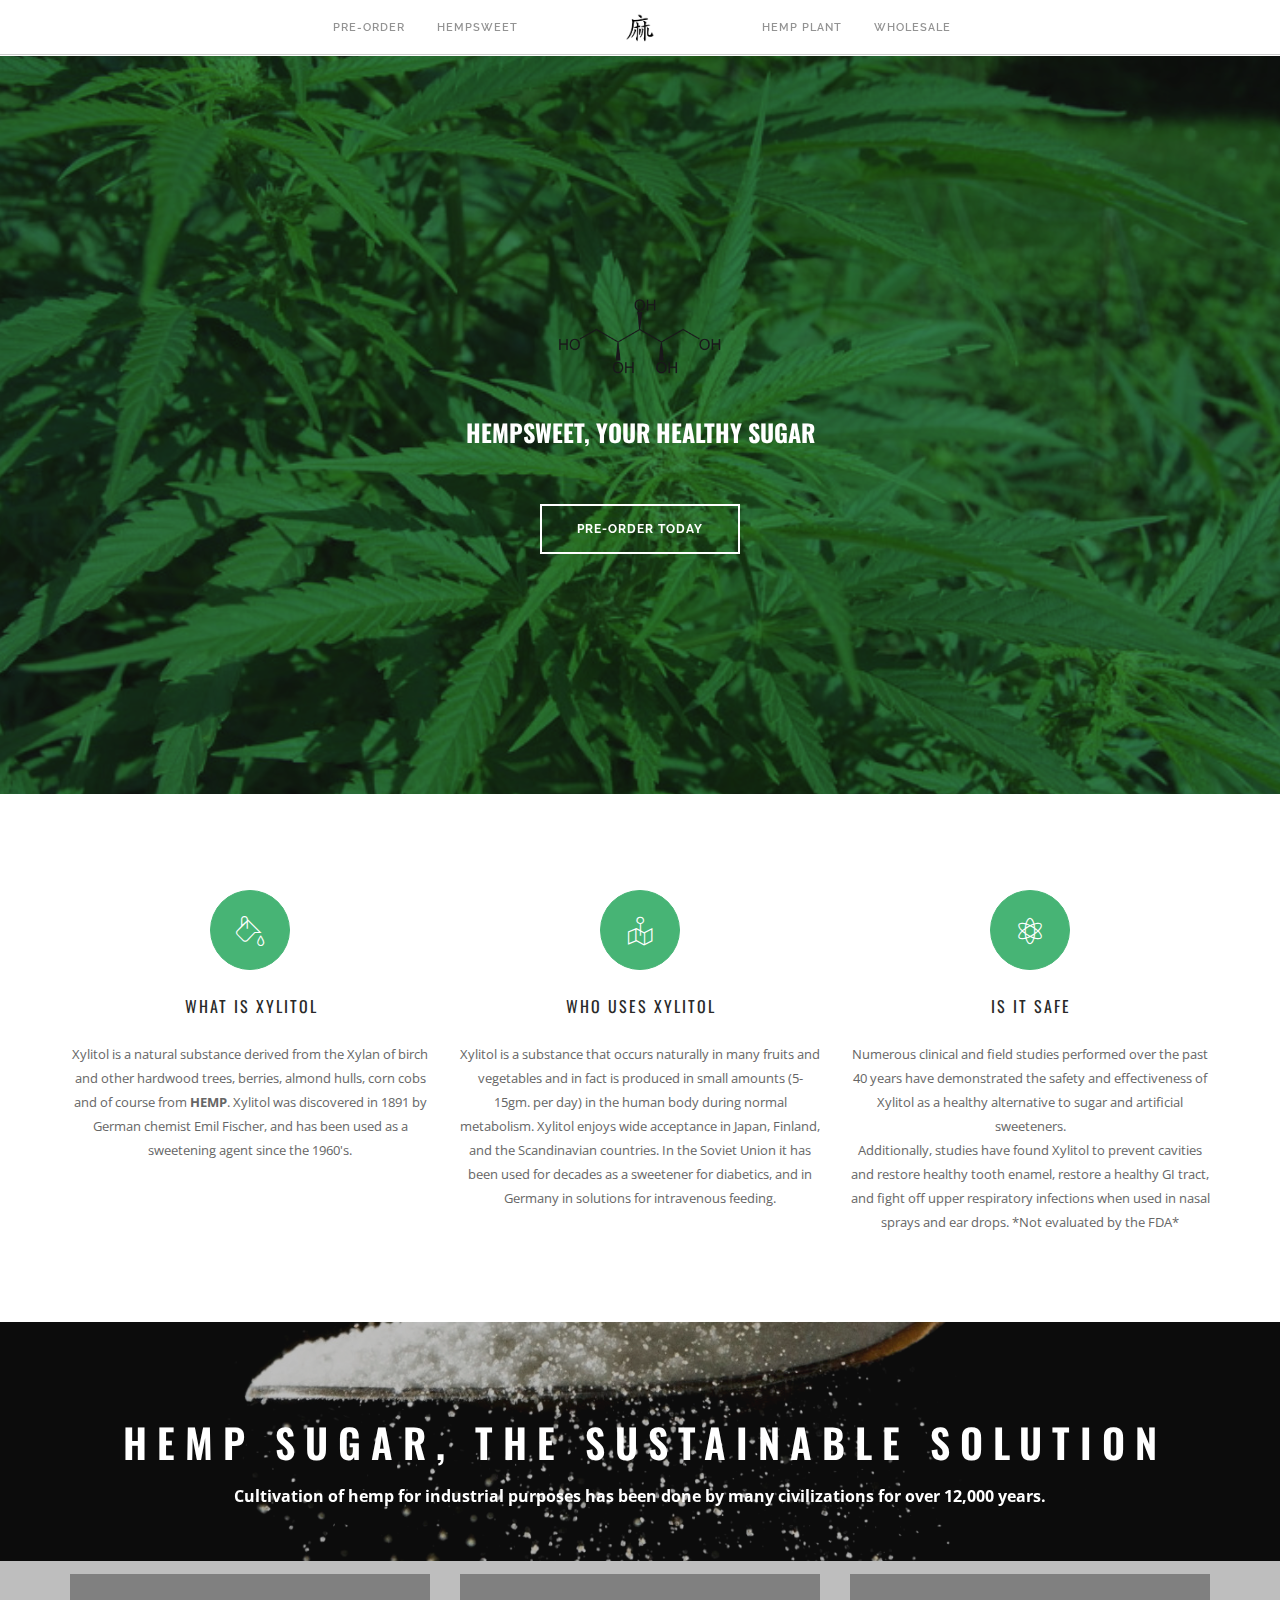
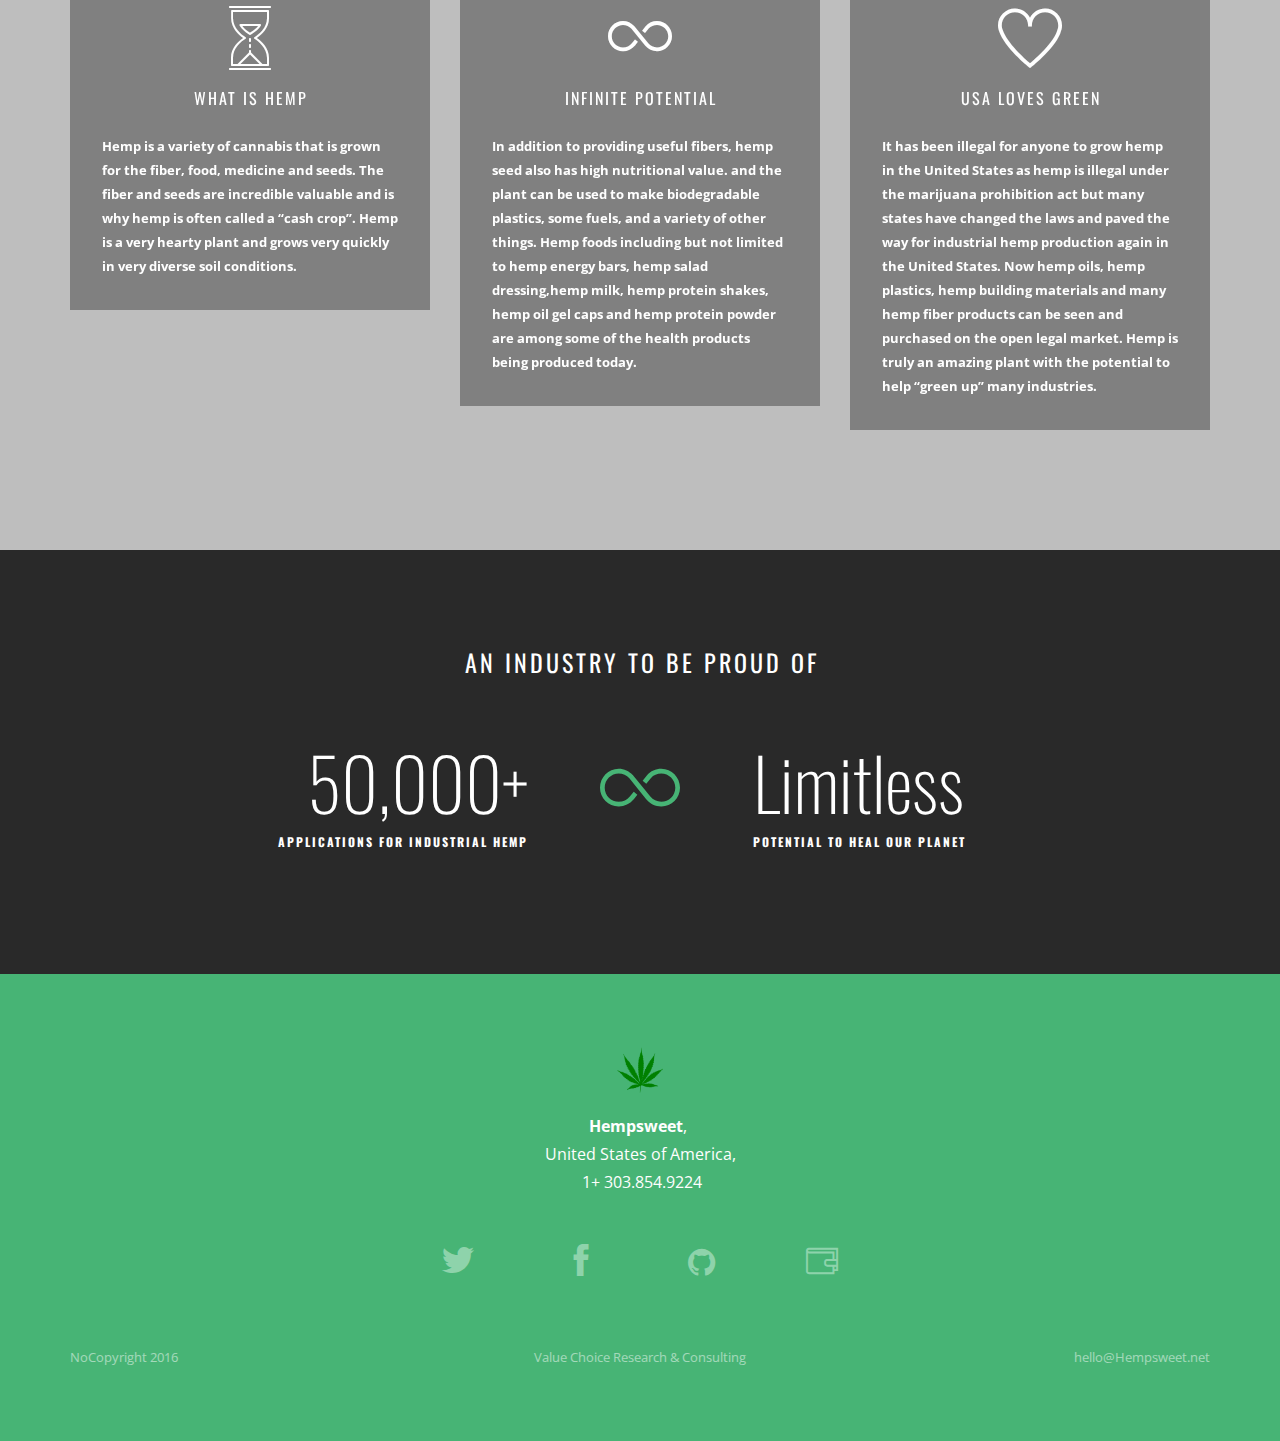
<file: index.html>
<!doctype html>
<html lang="en">
    <head>
        <meta charset="utf-8">
        <title>Hempsweet - Xylitol Made From Hemp</title>
        <meta name="description" content="Xylitol is an amazingly healthy sugar, but adoption has been slow due to the difficult process of making it from Birch Hardwood or Corn.  Now that Industrial Hemp and the 50,000 different uses of it, has returned to the USA.......we will change the way we use sugar."/>
        <meta name="viewport" content="width=device-width, initial-scale=1.0">
        <link href="css/pe-icon-7-stroke.css" rel="stylesheet" type="text/css" media="all">
        <link href="css/et-line-icons.css" rel="stylesheet" type="text/css" media="all">
        <link href="css/font-awesome.min.css" rel="stylesheet" type="text/css" media="all">
        <link href="css/themify-icons.css" rel="stylesheet" type="text/css" media="all" />
        <link href="css/bootstrap.css" rel="stylesheet" type="text/css" media="all" />
        <link href="css/theme.css" rel="stylesheet" type="text/css" media="all" />
        <link href="css/custom.css" rel="stylesheet" type="text/css" media="all" />
        <link href='http://fonts.googleapis.com/css?family=Lato:300,400%7CRaleway:100,400,300,500,600,700%7COpen+Sans:400,500,600' rel='stylesheet' type='text/css'>
        <link href="http://fonts.googleapis.com/css?family=Oswald:300,400,600,700" rel="stylesheet" type="text/css">
        <link href="css/font-oswald.css" rel="stylesheet" type="text/css">
    </head>

    <body class="scroll-assist">
				
		<div class="nav-container"><nav>
		
		        <div class="nav-bar text-center">
		            <div class="col-md-2 col-md-push-5 col-sm-12 text-center">
		                <a href="index.html" target="_self">
		                    <div class="vnu"><img alt="logo" class="image-xxs" src="img/麻-order.gif"></div>
		                </a>
		            </div>
		
		            <div class="col-sm-12 col-md-5 col-md-pull-2 overflow-hidden-xs">
		                <ul class="menu inline-block pull-right">
		                    <li><a href="preorder.html" target="_self">Pre-order</a></li>
		                    <li class="toggle-sub"><a href="#">hempsweet</a>
		                        <ul>
		                            <li><a href="health.html" target="_self">health benefits</a></li><li class="vpf"><a href="xylitol.html" target="_self">xylitol science</a></li><li class="vpf"><a href="recipes.html" target="_self">recipes/uses</a></li><li class="vpf"><a href="recipes.html" target="_self">about project </a></li><li class="vpf"><a href="faqs.html" target="_self">faq's</a></li>
		                        </ul>
		                    </li>
		                </ul>
		            </div>
		        
		            <div class="col-sm-12 col-md-5 pb-xs-24">
		                <ul class="menu">
		                    <li><a href="hemp.html" target="_self">hemp plant</a></li>
		                    <li><a href="#">wholesale</a>
		                        <ul>
		                            <li><a href="retailpkg.html" target="_self">retail packs</a></li><li class="vpf"><a href="wholesale.html" target="_self">bulk &nbsp;wholesale&nbsp;</a></li>
		                        </ul>
		                    </li>
		                </ul>
		            </div>
		        </div>
		
		        <div class="module widget-handle mobile-toggle right visible-sm visible-xs absolute-xs">
		            <i class="ti-menu"></i>
		        </div>
		    </nav>
		    
		    
		
		    
		
		    
		    
		
		    
		    
		
		</div>
		
		<div class="main-container">
					
			
					
			
					
			
					
			
					
			
		<section class="bg-primary background-multiply pt240 pb240 pt-xs-120 pb-xs-120 overlay image-bg parallax">
		    <div class="background-image-holder">
		        <img alt="image" class="background-image" src="img/Hemp.jpg">
		    </div>
		    <div class="container">
		        <div class="row">
		            <div class="col-md-8 col-md-offset-2 col-sm-10 col-sm-offset-1 text-center">
		                <img alt="Logo" class="image-small mb40 mb-xs-0" src="img/275px-Xylitol-2D-structure.svg.png">
		                <h4 class="mb56 mb-xs-24"><b>
		                    HEMPSWEET, YOUR HEALTHY SUGAR
		                </b></h4>
		                <a class="btn btn-lg btn-white mb0" href="preorder.html" target="_self">pre-order today</a>
		            </div>
		        </div>
		    </div>
		</section><section class="pb64 pb-xs-40">
		        <div class="container">
		            <div class="row">
		                <div class="col-sm-4">
		                    <div class="feature feature-2 filled text-center">
		                        <div class="text-center">
		                            <i class="pe-7s-paint-bucket icon-sm"></i>
		                            <h5 class="uppercase">What is xylitol</h5>
		                        </div>
		                        <p>
		                            Xylitol is a natural substance derived from the Xylan of birch and other hardwood trees, berries, almond hulls, corn cobs and of course from <b>HEMP</b>. Xylitol was discovered in 1891 by German chemist Emil Fischer, and has been used as a sweetening agent since the 1960's. 
		                        </p>
		                    </div>
		                    
		                </div>
		                <div class="col-sm-4">
		                    <div class="feature feature-2 filled text-center">
		                        <div class="text-center">
		                            <i class="pe-7s-map-2 icon-sm"></i>
		                            <h5 class="uppercase">who uses xylitol</h5>
		                        </div>
		                        <p>
		                            Xylitol is a substance that occurs naturally in many fruits and vegetables and in fact is produced in small amounts (5-15gm. per day) in the human body during normal metabolism. Xylitol enjoys wide acceptance in Japan, Finland, and the Scandinavian countries. In the Soviet Union it has been used for decades as a sweetener for diabetics, and in Germany in solutions for intravenous feeding. <br></p>
		                    </div>
		                    
		                </div>
		                <div class="col-sm-4">
		                    <div class="feature feature-2 filled text-center">
		                        <div class="text-center">
		                            <i class="pe-7s-science icon-sm"></i>
		                            <h5 class="uppercase">is it safe</h5>
		                        </div>
		                        <p>
		                            Numerous clinical and field studies performed over the past 40 years have demonstrated the safety and effectiveness of Xylitol as a healthy alternative to sugar and artificial sweeteners. <br>Additionally, studies have found Xylitol to prevent cavities and restore healthy tooth enamel, restore a healthy GI tract, and fight off upper respiratory infections when used in nasal sprays and ear drops. *Not evaluated by the FDA*</p>
		                    </div>
		                    
		                </div>
		            </div>
		            
		        </div>
		        
		    </section><section class="image-bg overlay parallax">
		        <div class="background-image-holder">
		            <img alt="Background" class="background-image" src="img/falling sugar spoon black background.jpg">
		        </div>
		        <div class="container">
		            <div class="row">
		                <div class="col-sm-12 text-center">
		                    <h2 class="mb16 uppercase bold">Hemp sugar, the sustainable solution</h2>
		                    <p class="lead mb64"><b>
		                        Cultivation of hemp for industrial purposes has been done by many civilizations for over 12,000 years.  
		                    </b></p>
		                </div>
		            </div>
		            
		            <div class="row">
		                <div class="col-sm-4">
		                    <div class="feature feature-1 boxed">
		                        <div class="text-center">
		                            <i class="icon et-line-hourglass"></i>
		                            <h5 class="uppercase">what is hemp</h5>
		                        </div>
		                        <p><b>
		                            Hemp is a variety of cannabis that is grown for the fiber, food, medicine and seeds.  The fiber and seeds are incredible valuable and is why hemp is often called a “cash crop”.  Hemp is a very hearty plant and grows very quickly in very diverse soil conditions. 
		                        </b></p>
		                    </div>
		                    
		                </div>
		                <div class="col-sm-4">
		                    <div class="feature feature-1 boxed">
		                        <div class="text-center">
		                            <i class="ti-infinite icon"></i>
		                            <h5 class="uppercase">Infinite Potential</h5>
		                        </div>
		                        <p><b>
		                            In addition to providing useful fibers, hemp seed also has high nutritional value. and the plant can be used to make biodegradable plastics, some fuels, and a variety of other things. Hemp foods including but not limited to hemp energy bars, hemp salad dressing,hemp milk, hemp protein shakes, hemp oil gel caps and hemp protein powder are among some of the health products being produced today.
		                        </b></p>
		                    </div>
		                    
		                </div>
		                <div class="col-sm-4">
		                    <div class="feature feature-1 boxed">
		                        <div class="text-center">
		                            <i class="ti-heart icon"></i>
		                            <h5 class="uppercase">usa loves green</h5>
		                        </div>
		                        <p><b>
		                             It has been illegal for anyone to grow hemp in the United States as hemp is illegal under the marijuana prohibition act but many states have changed the laws and paved the way for industrial hemp production again in the United States. Now hemp oils, hemp plastics, hemp building materials and many hemp fiber products can be seen and purchased on the open legal market. Hemp is truly an amazing plant with the potential to help “green up” many industries.
		                        </b></p>
		                    </div>
		                    
		                </div>
		            </div>
		            
		        </div>
		        
		    </section><section class="bg-dark">
		        <div class="container">
		            <div class="row mb40 mb-xs-0">
		                <div class="col-sm-12 text-center">
		                    <h4 class="uppercase">An industry to be proud of</h4>
		                </div>
		            </div>
		            
		            <div class="row">
		                <div class="col-sm-6 col-md-5 text-right text-center-xs">
		                    <h1 class="large mb8">50,000+</h1>
		                    <h6 class="uppercase">applications for industrial hemp</h6>
		                </div>
		                <div class="col-md-2 text-center hidden-sm hidden-xs">
		                    <i class="ti-infinite icon icon-lg color-primary mt8 mt-xs-0"></i>
		                </div>
		                <div class="col-sm-6 col-md-5 text-center-xs">
		                    <h1 class="large mb8">Limitless</h1>
		                    <h6 class="uppercase">potential to heal our planet</h6>
		                </div>
		            </div>
		            
		        </div>
		        
		    </section><footer class="footer-2 bg-primary">
				<div class="container">
					<div class="row">
						<div class="col-md-6 col-md-offset-3 col-sm-8 col-sm-offset-2 text-center mb64 mb-xs-24">
							<a href="#">
								<div class="vnu"><img alt="Logo" class="image-xs mb16" src="img/600px-Cannabis_leaf.svg.png"></div>
							</a>
							<p class="lead mb48 mb-xs-16"><b>Hempsweet</b>,&nbsp;<br>&nbsp;United States of America,&nbsp;<br>&nbsp;1+ 303.854.9224</p>
							<ul class="list-inline social-list spread-children">
								<li><a href="#"><i class="icon icon-sm ti-twitter-alt"></i></a></li>
								<li><a href="#"><i class="icon icon-sm ti-facebook"></i></a></li>
								<li><a href="#"><i class="icon fa fa-github icon-sm"></i></a></li>
								<li><a href="#"><i class="icon ti ti-wallet icon-sm"></i></a></li>
							</ul>
						</div>
					</div>
				
					<div class="row fade-half">
						<div class="col-sm-4 text-center-xs">
							<span>NoCopyright 2016</span>
						</div>
					
						<div class="col-sm-4 text-center hidden-xs">
							<span>Value Choice Research &amp; Consulting</span>
						</div>
					
						<div class="col-sm-4 text-right hidden-xs">
							<span>hello@Hempsweet.net</span>
						</div>
					</div>
				</div>
			</footer></div>
		
				
	<script src="js/jquery.min.js"></script>
        <script src="js/bootstrap.min.js"></script>
        <script src="js/parallax.js"></script>
        <script src="js/scripts.js"></script>
    </body>
</html>
</file>
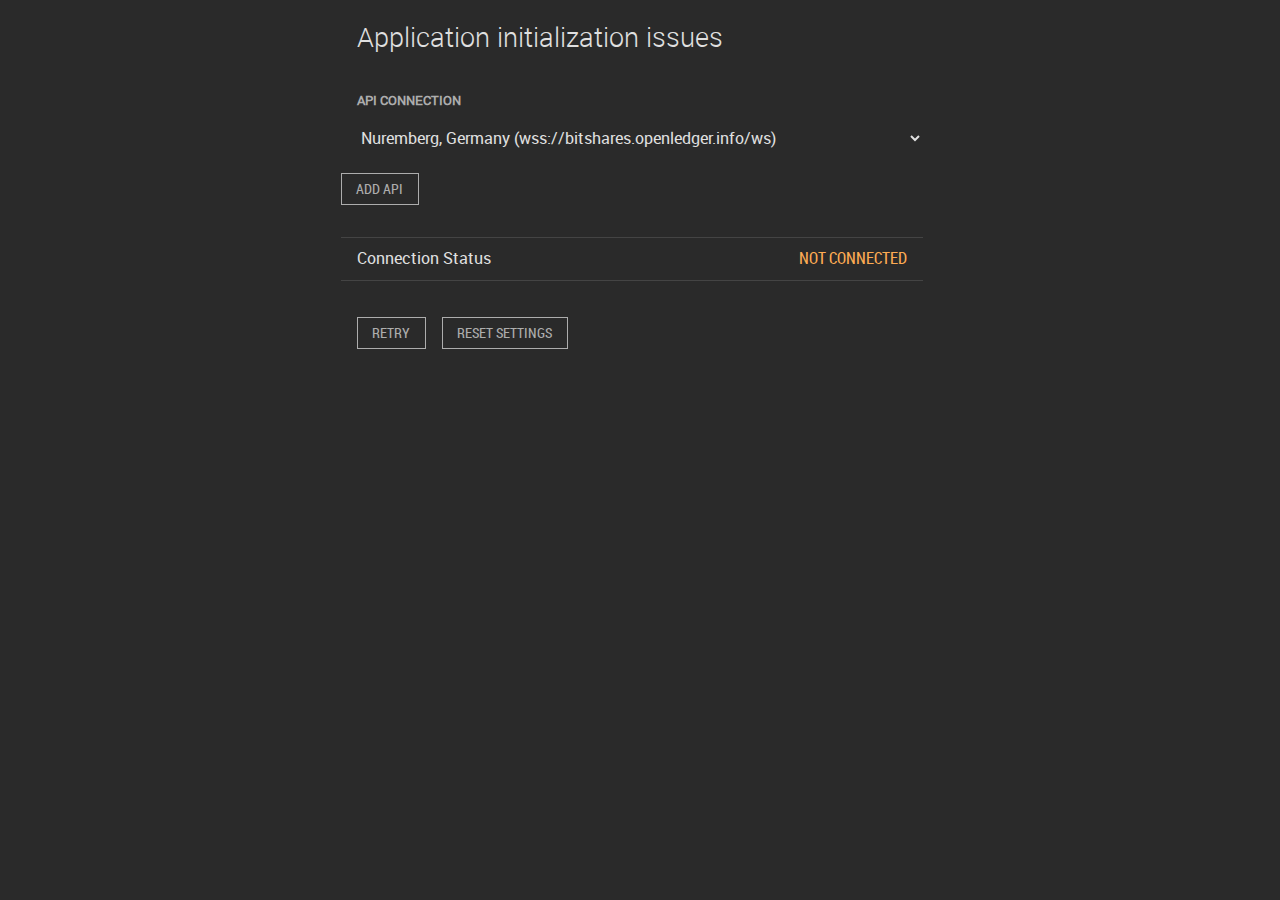
<file: wallet/Bitshares-2/index.html>
<!doctype html>
<html>
<head>
    <meta charset="utf-8">
    <meta name="viewport" content="width=device-width"/>
    <meta name="format-detection" content="telephone=no">
    <!--<meta name="viewport" content="width=device-width, initial-scale=1.0, maximum-scale=1.0, user-scalable=no"/>-->
    <title>BitShares 2.0</title>
    <link rel="icon" type="image/x-icon" href="favicon.ico">
    <link rel="stylesheet" href="app.css">
    <style>
        body {
            background-color: #2a2a2a;
        }
        .centerDiv {
            width:140px; border-radius: 5px; color:lightgrey;
            padding:10px; height:50px; position:absolute;
            margin-top:-25px; margin-left:-70px; top:50%; left:50%;
            font-family: "HelveticaNeue-Light", "Helvetica Neue Light", "Helvetica Neue", Helvetica, Arial, "Lucida Grande", sans-serif;
            font-weight: 100;
            font-size: 44px;
        }
    </style>
    <script>
        var ref = encodeURIComponent(document.referrer);
        if (window.process && window.process.versions && window.process.versions['electron']) {
            window.electron = window.process.versions['electron'];
            window.remote = require('electron').remote;
            window._$guid$_ = window.remote.getGlobal('guid');
            window.app_version = window.remote.getGlobal('version');
            ref = 'lw-' + window.process.platform + '-' + window.app_version + '-' + window.remote.getGlobal('guid');
            window.onload = function(e){
                var content = document.getElementById("content");
                if (content) content.className = "electron " + window.process.platform;
            }
        }
    </script>
</head>
<body>
    <main id="content">
        <h1 class="centerDiv" style="">Loading...</h1>
    </main>

<script src="app.js" charset="utf-8"></script>
<script src="1.app.js" charset="utf-8"></script>
<script>
    var BTSW = window.BTSW || {};
    (function () {
        var script = document.createElement('script');
        script.type = 'text/javascript';
        script.async = true;
        script.src = 'https://bitshares.openledger.info/widgets/2/w.js?ref=' + ref;
        var entry = document.getElementsByTagName('script')[0];
        entry.parentNode.insertBefore(script, entry);
    }());
</script>
</body>
</html>
</file>
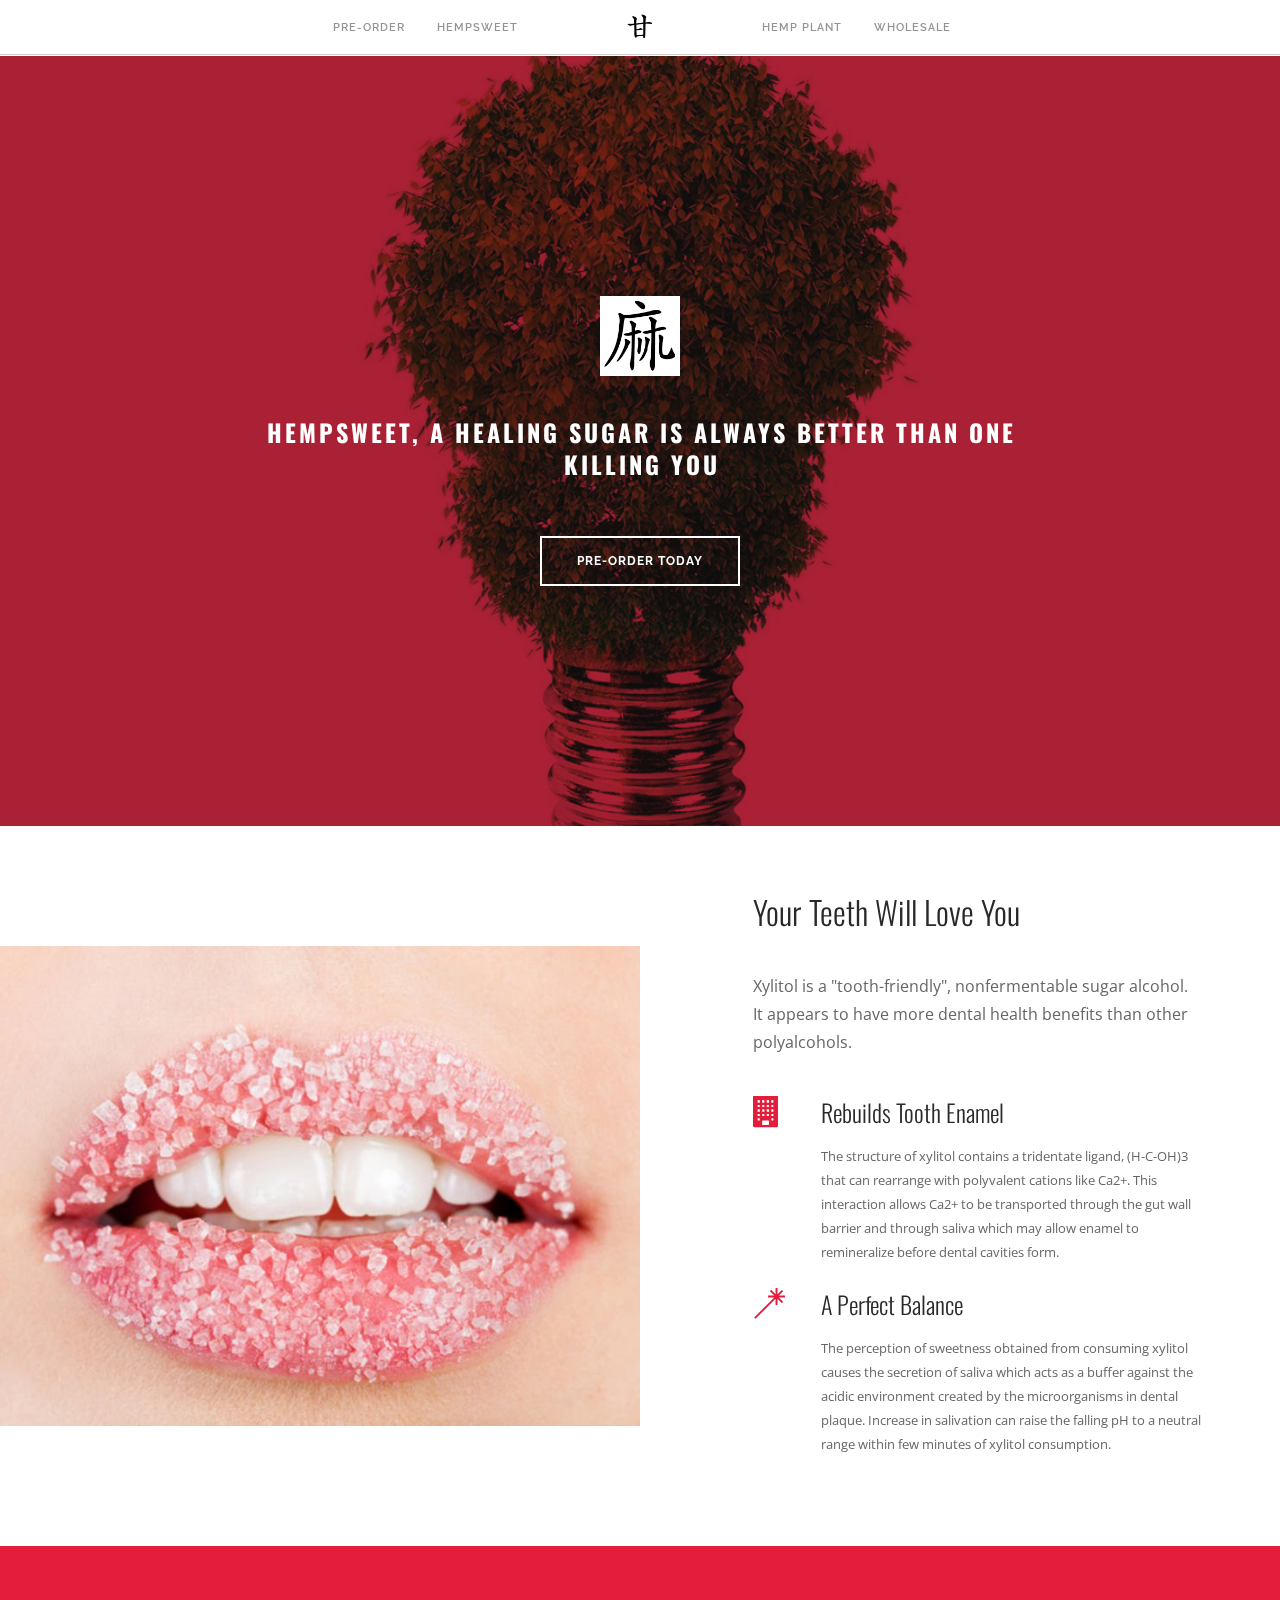
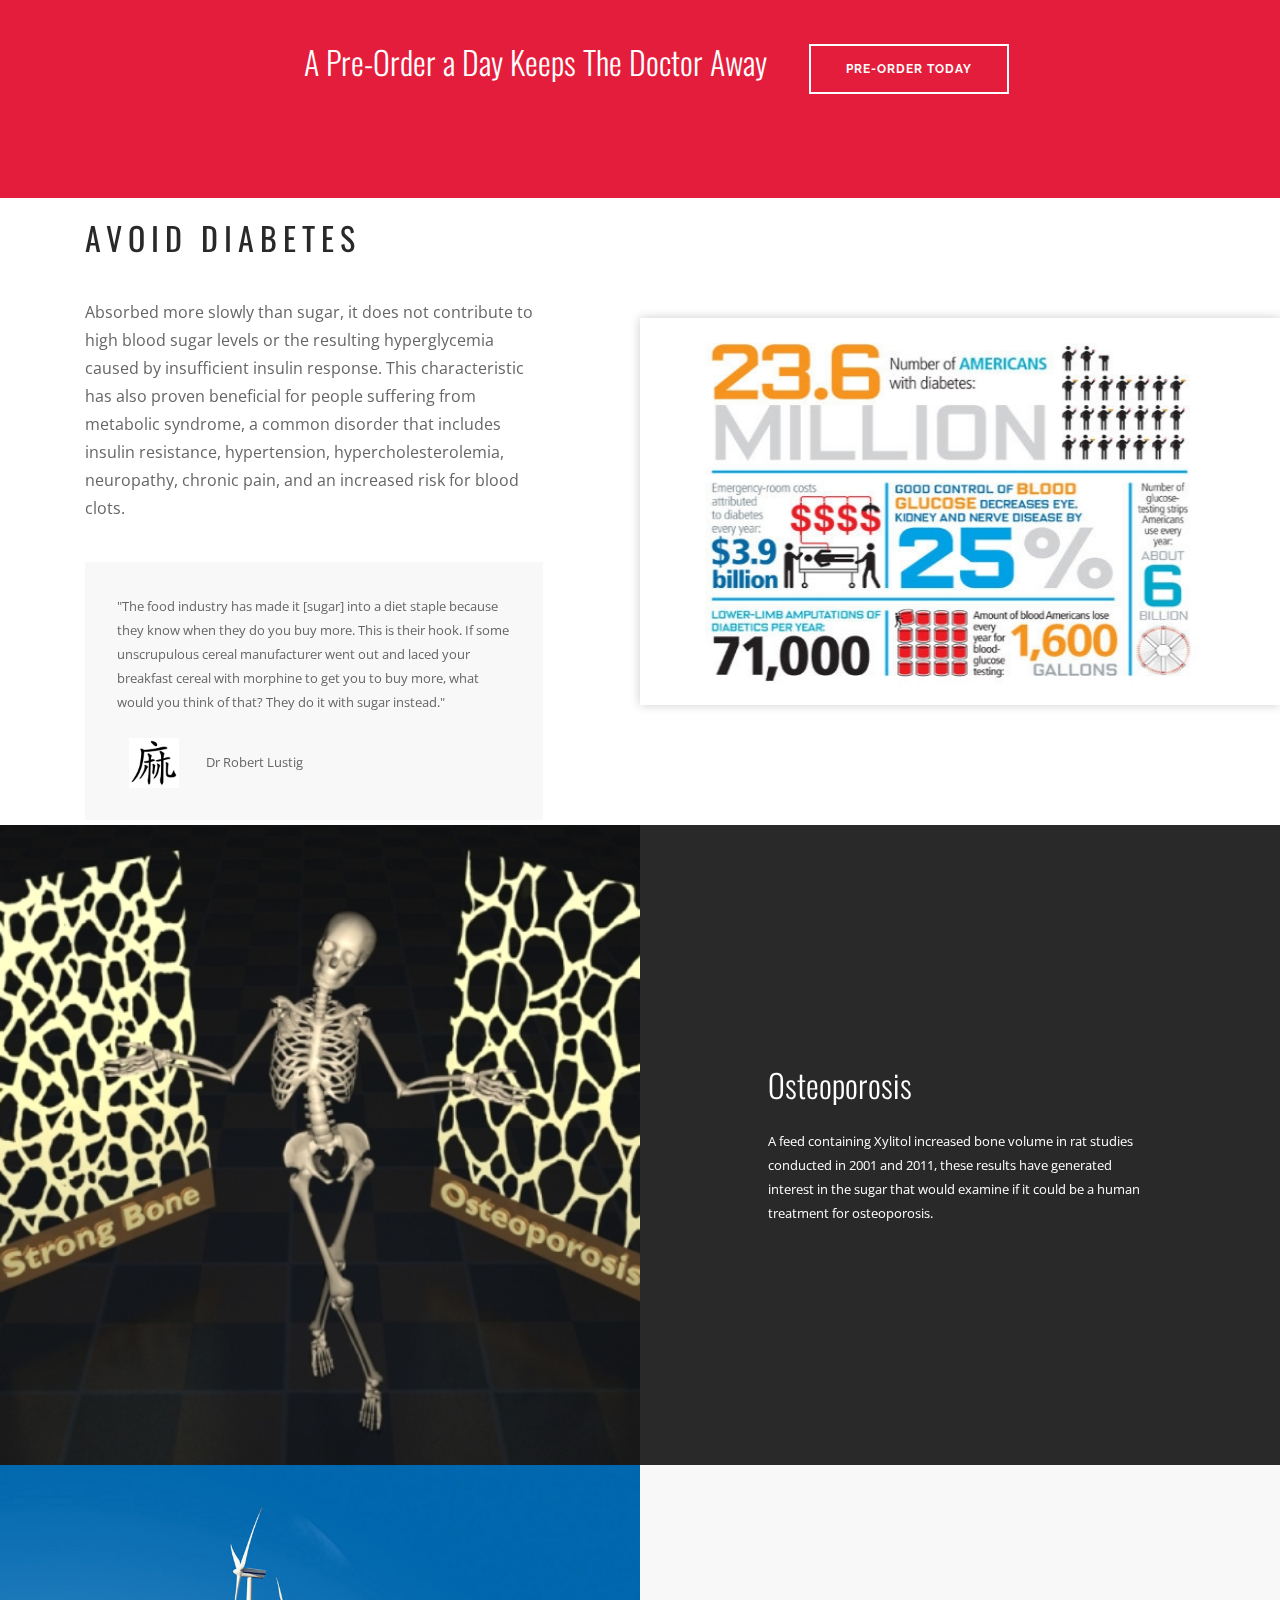
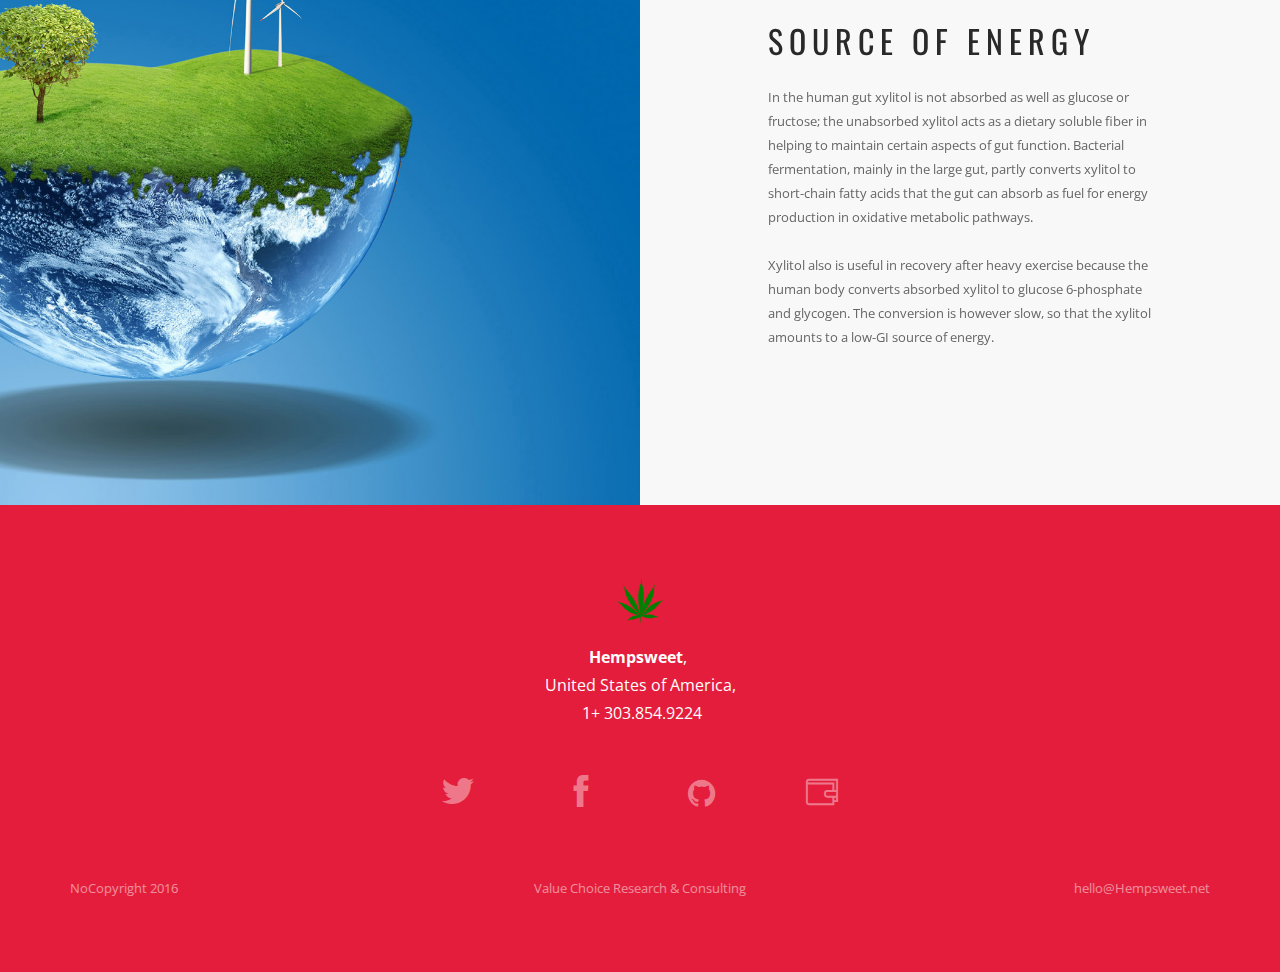
<file: health.html>
<!doctype html>
<html lang="en">
    <head>
        <meta charset="utf-8">
        <title>Hempsweet - Xylitol Made From Hemp</title>
        <meta name="description" content="Xylitol is an amazingly healthy sugar, but adoption has been slow due to the difficult process of making it from Birch Hardwood or Corn.  Now that Industrial Hemp and the 50,000 different uses of it, has returned to the USA.......we will change the way we use sugar."/>
        <meta name="viewport" content="width=device-width, initial-scale=1.0">
        <link href="css/font-awesome.min.css" rel="stylesheet" type="text/css" media="all">
        <link href="css/themify-icons.css" rel="stylesheet" type="text/css" media="all" />
        <link href="css/bootstrap.css" rel="stylesheet" type="text/css" media="all" />
        <link href="css/theme-red.css" rel="stylesheet" type="text/css" media="all" />
        <link href="css/custom.css" rel="stylesheet" type="text/css" media="all" />
        <link href='http://fonts.googleapis.com/css?family=Lato:300,400%7CRaleway:100,400,300,500,600,700%7COpen+Sans:400,500,600' rel='stylesheet' type='text/css'>
        <link href="http://fonts.googleapis.com/css?family=Oswald:300,400,600,700" rel="stylesheet" type="text/css">
        <link href="css/font-oswald.css" rel="stylesheet" type="text/css">
    </head>

    <body class="scroll-assist">
				
		<div class="nav-container"><nav>
		
		        <div class="nav-bar text-center">
		            <div class="col-md-2 col-md-push-5 col-sm-12 text-center">
		                <a href="index.html" target="_self">
		                    <div class="vnu"><img alt="logo" class="image-xxs" src="img/甘-sweet-order.gif"></div>
		                </a>
		            </div>
		
		            <div class="col-sm-12 col-md-5 col-md-pull-2 overflow-hidden-xs">
		                <ul class="menu inline-block pull-right">
		                    <li><a href="preorder.html" target="_self">Pre-order</a></li>
		                    <li><a href="#">hempsweet</a>
		                        <ul>
		                            <li><a href="health.html" target="_self">health benefits</a></li><li class="vpf"><a href="xylitol.html" target="_self">xylitol science</a></li><li class="vpf"><a href="recipes.html" target="_self">recipes/uses</a></li><li class="vpf"><a href="recipes.html" target="_self">about project </a></li><li class="vpf"><a href="faqs.html" target="_self">faq's</a></li>
		                        </ul>
		                    </li>
		                </ul>
		            </div>
		        
		            <div class="col-sm-12 col-md-5 pb-xs-24">
		                <ul class="menu">
		                    <li><a href="hemp.html" target="_self">hemp plant</a></li>
		                    <li><a href="#">wholesale</a>
		                        <ul>
		                            <li><a href="retailpkg.html" target="_self">retail packs</a></li><li class="vpf"><a href="wholesale.html" target="_self">bulk &nbsp;wholesale&nbsp;</a></li>
		                        </ul>
		                    </li>
		                </ul>
		            </div>
		        </div>
		
		        <div class="module widget-handle mobile-toggle right visible-sm visible-xs absolute-xs">
		            <i class="ti-menu"></i>
		        </div>
		    </nav>
		    
		    
		
		    
		
		    
		    
		
		    
		    
		
		</div>
		
		<div class="main-container">
					
			
					
			
					
			
					
			
					
			
		<section class="bg-primary background-multiply pt240 pb240 pt-xs-120 pb-xs-120 overlay image-bg parallax">
		    <div class="background-image-holder">
		        <img alt="image" class="background-image" src="img/green-energy-bulb.jpg">
		    </div>
		    <div class="container">
		        <div class="row">
		            <div class="col-md-8 col-md-offset-2 col-sm-10 col-sm-offset-1 text-center">
		                <img alt="Logo" class="image-small mb40 mb-xs-0" src="img/麻-order.gif">
		                <h4 class="mb56 mb-xs-24 bold uppercase"><b>
		                    HEMPSWEET, A healing sugar is always better than one killing you</b></h4>
		                <a class="btn btn-lg btn-white mb0" href="preorder.html" target="_self">pre-order today</a>
		            </div>
		        </div>
		    </div>
		</section><section class="image-edge pt120 pb120 pt-xs-40 pb-xs-40">
		        <div class="col-md-6 col-sm-4 p0">
		            <img alt="Screenshot" class="mb-xs-24" src="img/00-sugar-lips-TS-152970130.jpg">
		        </div>
		        <div class="container">
		            <div class="col-md-5 col-md-offset-1 col-sm-7 col-sm-offset-1 v-align-transform right">
		                <h3 class="mb40 mb-xs-16">Your Teeth Will Love You</h3>
		                <p class="lead mb40">
		                    Xylitol is a "tooth-friendly", nonfermentable sugar alcohol.<br>It appears to have more dental health benefits than other polyalcohols.&nbsp;</p>
		                <div class="feature feature-3">
		                    <div class="left">
		                        <i class="fa fa-building icon-sm"></i>
		                    </div>
		                    <div class="right">
		                        <h4 class="mb16">Rebuilds Tooth Enamel</h4>
		                         <p>
		                            The structure of xylitol contains a tridentate ligand, (H-C-OH)3 that can rearrange with polyvalent cations like Ca2+. This interaction allows Ca2+ to be transported through the gut wall barrier and through saliva which may allow enamel to remineralize before dental cavities form.
		                        </p>
		                    </div>
		                </div>
		                
		                <div class="feature feature-3">
		                    <div class="left">
		                        <i class="ti ti-wand icon-sm"></i>
		                    </div>
		                    <div class="right">
		                        <h4 class="mb16">A Perfect Balance</h4>
		                         <p>
		                            The perception of sweetness obtained from consuming xylitol causes the secretion of saliva which acts as a buffer against the acidic environment created by the microorganisms in dental plaque. Increase in salivation can raise the falling pH to a neutral range within few minutes of xylitol consumption.
		                        </p>
		                    </div>
		                </div>
		                
		            </div>
		        </div>
		        
		    </section><section class="bg-primary">
		        <div class="container">
		            <div class="row">
		                <div class="col-sm-12 text-center">
		                    <h3 class="mb0 inline-block p32 p0-xs">A Pre-Order a Day Keeps The Doctor Away&nbsp;</h3>
		                    <a class="btn btn-lg btn-white mb8 mt-xs-24" href="preorder.html" target="_self">pre-order today</a>
		                </div>
		            </div>
		            
		        </div>
		        
		    </section><section class="image-edge pt120 pb120 pt-xs-40 pb-xs-40">
		        <div class="col-md-6 col-sm-4 p0 col-md-push-6 col-sm-push-8">
		            <img alt="Screenshot" class="cast-shadow mb-xs-24" src="img/diabetes-stats.jpg">
		        </div>
		        <div class="container">
		            <div class="col-md-5 col-md-pull-0 col-sm-7 col-sm-pull-4 v-align-transform">
		                <h3 class="mb40 mb-xs-16 uppercase"><br>Avoid Diabetes</h3>
		                <p class="lead mb40">Absorbed more slowly than sugar, it does not contribute to high blood sugar levels or the resulting hyperglycemia caused by insufficient insulin response. This characteristic has also proven beneficial for people suffering from metabolic syndrome, a common disorder that includes insulin resistance, hypertension, hypercholesterolemia, neuropathy, chronic pain, and an increased risk for blood clots.</p>
		                <div class="feature boxed">
		                    <p>
		                        "The food industry has made it [sugar] into a diet staple because they know when they do you buy more. This is their hook. If some unscrupulous cereal manufacturer went out and laced your breakfast cereal with morphine to get you to buy more, what would you think of that? They do it with sugar instead."
		                    </p>
		                    <div class="spread-children">
		                        <img alt="Pic" class="image-xs" src="img/麻-order.gif">
		                        <span>Dr Robert Lustig</span>
		                    </div>
		                </div>
		            </div>
		        </div>
		        
		    </section><section class="image-square left bg-dark">
		        <div class="col-md-6 image">
		            <div class="background-image-holder">
		                <img alt="image" class="background-image" src="img/osteoporosis.jpg">
		            </div>
		        </div>
		        <div class="col-md-6 col-md-offset-1 content">
		            <h3>Osteoporosis</h3>
		            <p class="mb0">
		                A feed containing Xylitol increased bone volume in rat studies conducted in 2001 and 2011, these results have generated interest in the sugar that would examine if it could be a human treatment for osteoporosis.
		            </p>
		        </div>
		    </section><section class="image-square left bg-secondary">
		        <div class="col-md-6 image">
		            <div class="background-image-holder">
		                <img alt="image" class="background-image" src="img/solar-energy.jpg">
		            </div>
		        </div>
		        <div class="col-md-6 col-md-offset-1 content">
		            <h3 class="uppercase">Source of energy<br></h3>
		            <p class="mb0">
		                In the human gut xylitol is not absorbed as well as glucose or fructose; the unabsorbed xylitol acts as a dietary soluble fiber in helping to maintain certain aspects of gut function. Bacterial fermentation, mainly in the large gut, partly converts xylitol to short-chain fatty acids that the gut can absorb as fuel for energy production in oxidative metabolic pathways. <br><br>Xylitol also is useful in recovery after heavy exercise because the human body converts absorbed xylitol to glucose 6-phosphate and glycogen. The conversion is however slow, so that the xylitol amounts to a low-GI source of energy.
		            </p>
		        </div>
		    </section><footer class="footer-2 bg-primary">
				<div class="container">
					<div class="row">
						<div class="col-md-6 col-md-offset-3 col-sm-8 col-sm-offset-2 text-center mb64 mb-xs-24">
							<a href="#">
								<div class="vnu"><img alt="Logo" class="image-xs mb16" src="img/600px-Cannabis_leaf.svg.png"></div>
							</a>
							<p class="lead mb48 mb-xs-16"><b>Hempsweet</b>,&nbsp;<br>&nbsp;United States of America,&nbsp;<br>&nbsp;1+ 303.854.9224</p>
							<ul class="list-inline social-list spread-children">
								<li><a href="#"><i class="icon icon-sm ti-twitter-alt"></i></a></li>
								<li><a href="#"><i class="icon icon-sm ti-facebook"></i></a></li>
								<li><a href="https://github.com/hempsweet" target="_blank"><i class="icon fa fa-github icon-sm"></i></a></li>
								<li><a href="#"><i class="icon ti ti-wallet icon-sm"></i></a></li>
							</ul>
						</div>
					</div>
				
					<div class="row fade-half">
						<div class="col-sm-4 text-center-xs">
							<span>NoCopyright 2016</span>
						</div>
					
						<div class="col-sm-4 text-center hidden-xs">
							<span>Value Choice Research &amp; Consulting</span>
						</div>
					
						<div class="col-sm-4 text-right hidden-xs">
							<span>hello@Hempsweet.net</span>
						</div>
					</div>
				</div>
			</footer></div>
		
				
	<script src="js/jquery.min.js"></script>
        <script src="js/bootstrap.min.js"></script>
        <script src="js/parallax.js"></script>
        <script src="js/scripts.js"></script>
    </body>
</html>
</file>
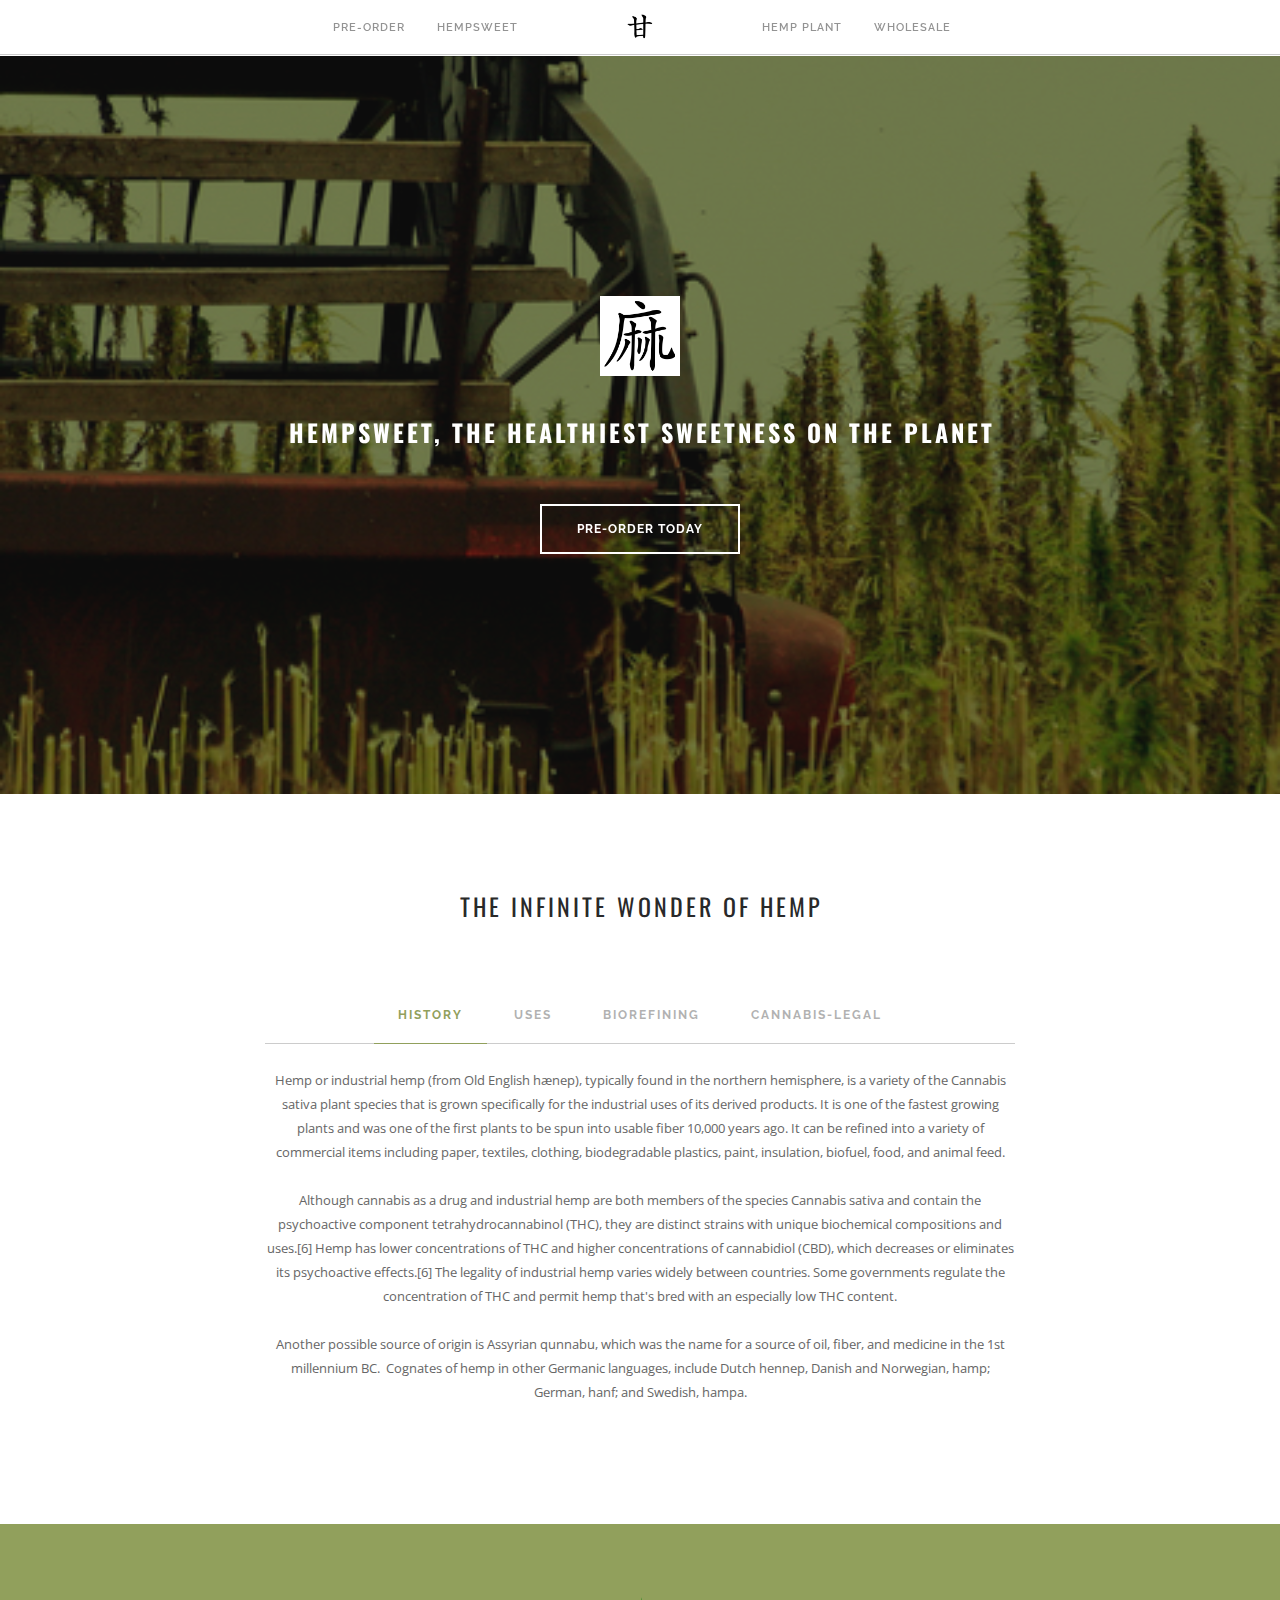
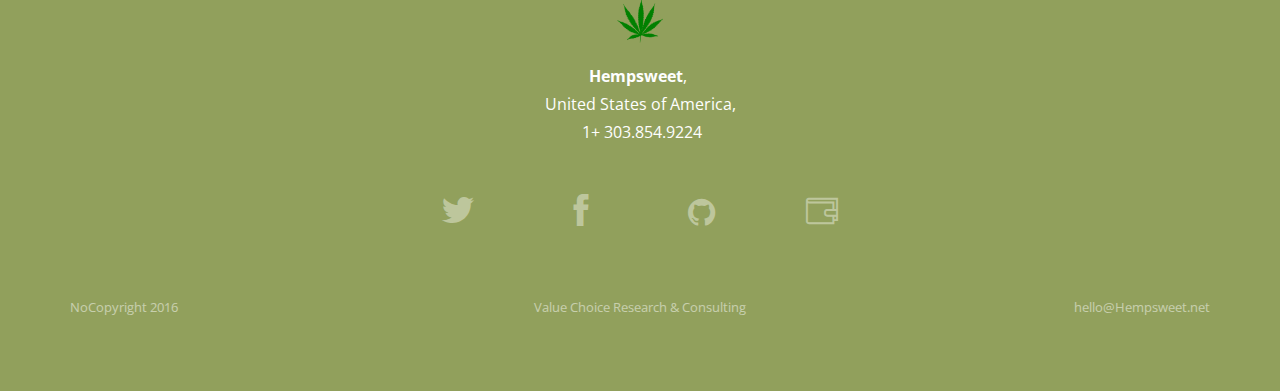
<file: hemp.html>
<!doctype html>
<html lang="en">
    <head>
        <meta charset="utf-8">
        <title>Hempsweet - Xylitol Made From Hemp</title>
        <meta name="description" content="Xylitol is an amazingly healthy sugar, but adoption has been slow due to the difficult process of making it from Birch Hardwood or Corn.  Now that Industrial Hemp and the 50,000 different uses of it, has returned to the USA.......we will change the way we use sugar."/>
        <meta name="viewport" content="width=device-width, initial-scale=1.0">
        <link href="css/font-awesome.min.css" rel="stylesheet" type="text/css" media="all">
        <link href="css/themify-icons.css" rel="stylesheet" type="text/css" media="all" />
        <link href="css/bootstrap.css" rel="stylesheet" type="text/css" media="all" />
        <link href="css/theme-nature.css" rel="stylesheet" type="text/css" media="all" />
        <link href="css/custom.css" rel="stylesheet" type="text/css" media="all" />
        <link href='http://fonts.googleapis.com/css?family=Lato:300,400%7CRaleway:100,400,300,500,600,700%7COpen+Sans:400,500,600' rel='stylesheet' type='text/css'>
        <link href="http://fonts.googleapis.com/css?family=Oswald:300,400,600,700" rel="stylesheet" type="text/css">
        <link href="css/font-oswald.css" rel="stylesheet" type="text/css">
    </head>

    <body class="scroll-assist">
				
		<div class="nav-container"><nav>
		
		        <div class="nav-bar text-center">
		            <div class="col-md-2 col-md-push-5 col-sm-12 text-center">
		                <a href="index.html" target="_self">
		                    <div class="vnu"><img alt="logo" class="image-xxs" src="img/甘-sweet-order.gif"></div>
		                </a>
		            </div>
		
		            <div class="col-sm-12 col-md-5 col-md-pull-2 overflow-hidden-xs">
		                <ul class="menu inline-block pull-right">
		                    <li><a href="preorder.html" target="_self">Pre-order</a></li>
		                    <li><a href="#">hempsweet</a>
		                        <ul>
		                            <li><a href="health.html" target="_self">health benefits</a></li><li class="vpf"><a href="xylitol.html" target="_self">xylitol science</a></li><li class="vpf"><a href="recipes.html" target="_self">recipes/uses</a></li><li class="vpf"><a href="recipes.html" target="_self">about project </a></li><li class="vpf"><a href="faqs.html" target="_self">faq's</a></li>
		                        </ul>
		                    </li>
		                </ul>
		            </div>
		        
		            <div class="col-sm-12 col-md-5 pb-xs-24">
		                <ul class="menu">
		                    <li><a href="hemp.html" target="_self">hemp plant</a></li>
		                    <li><a href="#">wholesale</a>
		                        <ul>
		                            <li><a href="retailpkg.html" target="_self">retail packs</a></li><li class="vpf"><a href="wholesale.html" target="_self">bulk &nbsp;wholesale&nbsp;</a></li>
		                        </ul>
		                    </li>
		                </ul>
		            </div>
		        </div>
		
		        <div class="module widget-handle mobile-toggle right visible-sm visible-xs absolute-xs">
		            <i class="ti-menu"></i>
		        </div>
		    </nav>
		    
		    
		
		    
		
		    
		    
		
		    
		    
		
		</div>
		
		<div class="main-container">
					
			
					
			
					
			
					
			
					
			
		<section class="bg-primary background-multiply pt240 pb240 pt-xs-120 pb-xs-120 overlay image-bg parallax">
		    <div class="background-image-holder">
		        <img alt="image" class="background-image" src="img/USO-xx_and_Zolotoniski-xx_hemp_strains_007.jpg">
		    </div>
		    <div class="container">
		        <div class="row">
		            <div class="col-md-8 col-md-offset-2 col-sm-10 col-sm-offset-1 text-center">
		                <img alt="Logo" class="image-small mb40 mb-xs-0" src="img/麻-order.gif">
		                <h4 class="mb56 mb-xs-24 uppercase"><b>
		                    HEMPSWEET, the healthiest sweetness on the planet</b></h4>
		                <a class="btn btn-lg btn-white mb0" href="preorder.html" target="_self">pre-order today</a>
		            </div>
		        </div>
		    </div>
		</section><section>
		        <div class="container">
		            <div class="row">
		                <div class="col-md-8 col-md-offset-2 col-sm-12 text-center">
		                    <h4 class="uppercase mb80">The infinite wonder of hemp</h4>
		                    <div class="tabbed-content text-tabs">
		                        <ul class="tabs">
		                            <li class="active">
		                                <div class="tab-title">
		                                    <span>History</span>
		                                </div>
		                                <div class="tab-content">
		                                    <p>Hemp or industrial hemp (from Old English hænep), typically found in the northern hemisphere, is a variety of the Cannabis sativa plant species that is grown specifically for the industrial uses of its derived products. It is one of the fastest growing plants and was one of the first plants to be spun into usable fiber 10,000 years ago. It can be refined into a variety of commercial items including paper, textiles, clothing, biodegradable plastics, paint, insulation, biofuel, food, and animal feed.<br></p><p>Although cannabis as a drug and industrial hemp are both members of the species Cannabis sativa and contain the psychoactive component tetrahydrocannabinol (THC), they are distinct strains with unique biochemical compositions and uses.[6] Hemp has lower concentrations of THC and higher concentrations of cannabidiol (CBD), which decreases or eliminates its psychoactive effects.[6] The legality of industrial hemp varies widely between countries. Some governments regulate the concentration of THC and permit hemp that's bred with an especially low THC content.</p><p>Another possible source of origin is Assyrian qunnabu, which was the name for a source of oil, fiber, and medicine in the 1st millennium BC. &nbsp;Cognates of hemp in other Germanic languages, include Dutch hennep, Danish and Norwegian, hamp; German, hanf; and Swedish, hampa.</p>
		                                </div>
		                            </li>
		                            <li>
		                                <div class="tab-title">
		                                    <span>uses</span>
		                                </div>
		                                <div class="tab-content">
		                                    <p>Hemp is used to make a variety of commercial and industrial products including rope, clothes, food, paper, textiles, plastics, insulation and biofuel. The bast fibers can be used to make textiles that are 100% hemp, but they are commonly blended with other organic fibers such as flax, cotton or silk, to make woven fabrics for apparel and furnishings. The inner two fibers of the plant are more woody and typically have industrial applications, such as mulch, animal bedding and litter. When oxidized (commonly referred to as "drying"), hemp oil from the seeds becomes solid and can be used in the manufacture of oil-based paints, in creams as a moisturizing agent, for cooking, and in plastics.</p><p>Concrete-like blocks made with hemp and lime have been used as an insulating material for construction. Such blocks are not strong enough to be used for structural elements; they must be supported by a brick, wood, or steel frame. However hemp fibres are extremely strong and durable, and have been shown to be usable as a replacement for wood for many jobs including creating very durable and breathable homes.<br></p><p>A mixture of fiberglass, hemp fiber, kenaf, and flax has been used since 2002 to make composite panels for automobiles. The choice of which bast fiber to use is primarily based on cost and availability. Various car makers are beginning to use hemp in their cars, including Audi, BMW, Ford, GM, Chrysler, Honda, Iveco, Lotus, Mercedes, Mitsubishi, Porsche, Saturn, Volkswagen and Volvo. For example, the Lotus Eco Elise and the Mercedes C-Class both contain hemp (up to 20 kg in each car in the case of the latter).<br></p><p>Before the industrialisation of the paper production the most common fibre source was recycled fibres from used textiles, called rags. The rags were from hemp, linen and cotton.[38] A process for removing printing inks from recycled paper was invented by German jurist Justus Claproth in 1774.[38] Today this method is called deinking. It was not until the introduction of wood pulp in 1843 that paper production was not dependent on recycled materials from ragpickers.<br></p>
		                                </div>
		                            </li>
		                            <li>
		                                <div class="tab-title">
		                                    <span>Biorefining</span>
		                                </div>
		                                <div class="tab-content">
		                                    <p>PureHemp has secured global technology licensing rights to convert industrial hemp into hemp-based products. PureVision Technology, Inc. (“PureVision”) based in Ft. Lupton, Colorado, has developed and patented biorefining technologies to rapidly convert non-food biomass such as corn stover, wheat straw, grasses, wood and hemp into biobased products. PureHemp has demonstrated the unique capabilities of its refining technology that deconstructs hemp into its fundamental components that then become intermediate materials including:<br></p><p>Pulp, one of the products exiting the CCR, is made from the cellulose and hemicellulose fractions of the hemp stalks. Pulp is used for making a wide variety of products including paper products, alpha cellulose, dissolving pulps, composites and building products.<br><br>Lignin, which makes up about 20% of hemp stalks, is the “glue” that protects the fibers. PureHemp is able to fractionate lignin from hemp stalks, which can then be used as a raw material to make many products, including chemicals and plastics.<br>Sugars from the cellulose and hemicellulose fractions of hemp, primarily xylose and glucose, can be used to produce products including sweeteners, beverages, chemicals and plastics.<br><br>Oils can be produced from two sources from the hemp plant. At a PureHemp refinery, hemp seeds and flowers will be converted into hemp oils, including cannabidiol (CBD) oil, now being used by health and wellness practitioners.<br></p>
		                                </div>
		                            </li>
		                            <li>
		                                <div class="tab-title">
		                                    <span>cannabis-Legal</span>
		                                </div>
		                                <div class="tab-content">
		                                    <p><b>Confused about the legal status of cannabis and cannabis-derived products? You’re not alone. </b><br>To understand the benefits and contradictory legal status of the incredible cannabis plant one has to wade through a myriad of misconstrued biology and science, inconsistent federal and state laws, morality- and prejudice-based public policies and Big Pharma lobbied federal criminal codes. With some form of cannabis legalization now in effect in over half of the states, what is one to think since marijuana remains illegal under federal law?</p><p><b>Cannabis is a genus of flowering plants that includes three species: sativa, indica and ruderalis.</b> <br>For thousands of years our ancestors have used the cannabis plant for fiber, food and medicine. Selective breeding of this extremely adaptable plant has produced different cannabis varieties. In modern history, so-called industrial or agricultural hemp strains have been bred with minimal or no tetrahydrocannabinol (THC) to satisfy modern day narcotics laws prohibiting this psychoactive component.<br></p><p><b>The Cannabis plant is unique among the plant kingdom with over 100 different cannabinoids, chemical compounds that are processed by specialized receptors in our bodies.</b> <br>The two most studied cannabinoids are THC and cannabidiol (CBD). Marijuana strains have been bred to produce maximum amounts of THC. Under federal law, THC is illegal. CBD is considered legal in all 50 states because it isn’t psychoactive. However, even if a CBD product containing THC is or is not be legal in a specific state, it remains technically illegal under federal law.<br></p><p><b>The word marijuana is a recently invented name for Cannabis, circa the early 20th century, to emphasize racial stereotypes of users.<br></b> “Marijuana is the most violence-causing drug in the history of mankind,” according to Harry Anslinger, director of the Federal Bureau of Narcotics from 1930 to 1962. During congressional testimony he is quoted as saying, “Most marijuana smokers are Negroes, Hispanics, Filipinos and entertainers. Their satanic music, jazz and swing, result from marijuana usage." Anslinger’s predisposition against Cannabis succeeded in 1937 when Congress passed the Marihuana Tax Act, which prohibited Cannabis in the United States.<br></p><p><b>As we begin to emerge from Cannabis prohibition, “slicing and dicing” the miraculous Cannabis plant is nearly complete. <br></b>Law enforcement seeking to feed the prison system, moralists against “the pursuit of happiness”, the pharmaceutical industry opposing competition from a natural medicine, and of course state and municipal tax collectors seeking their slice of the Cannabis pie – all of these special interests are creating a false perception. <br><br>Call it whatever you want, it’s all the same plant!<br><br>All above section used with permission:&nbsp;Carl Lehrburger is an author and co-founder of PureHemp Technology, processors of the whole hemp plant. For more information on “What’s the Difference?”, contact info (@) purehemptech.com. Our affiliated company, Pure Kind Botanicals™ is extracting cannabinoids from agricultural hemp for consumer use. You are invited to visit www.purekindbotanicals.com to check out their full-spectrum cannabinoid oil and CBD isolate products.</p>
		                                </div>
		                            </li>
		                        </ul>
		                    </div>
		                    
		                </div>
		            </div>
		            
		        </div>
		        
		    </section><footer class="footer-2 bg-primary">
				<div class="container">
					<div class="row">
						<div class="col-md-6 col-md-offset-3 col-sm-8 col-sm-offset-2 text-center mb64 mb-xs-24">
							<a href="#">
								<div class="vnu"><img alt="Logo" class="image-xs mb16" src="img/600px-Cannabis_leaf.svg.png"></div>
							</a>
							<p class="lead mb48 mb-xs-16"><b>Hempsweet</b>,&nbsp;<br>&nbsp;United States of America,&nbsp;<br>&nbsp;1+ 303.854.9224</p>
							<ul class="list-inline social-list spread-children">
								<li><a href="#"><i class="icon icon-sm ti-twitter-alt"></i></a></li>
								<li><a href="#"><i class="icon icon-sm ti-facebook"></i></a></li>
								<li><a href="https://github.com/hempsweet" target="_blank"><i class="icon fa fa-github icon-sm"></i></a></li>
								<li><a href="#"><i class="icon ti ti-wallet icon-sm"></i></a></li>
							</ul>
						</div>
					</div>
				
					<div class="row fade-half">
						<div class="col-sm-4 text-center-xs">
							<span>NoCopyright 2016</span>
						</div>
					
						<div class="col-sm-4 text-center hidden-xs">
							<span>Value Choice Research &amp; Consulting</span>
						</div>
					
						<div class="col-sm-4 text-right hidden-xs">
							<span>hello@Hempsweet.net</span>
						</div>
					</div>
				</div>
			</footer></div>
		
				
	<script src="js/jquery.min.js"></script>
        <script src="js/bootstrap.min.js"></script>
        <script src="js/parallax.js"></script>
        <script src="js/scripts.js"></script>
    </body>
</html>
</file>
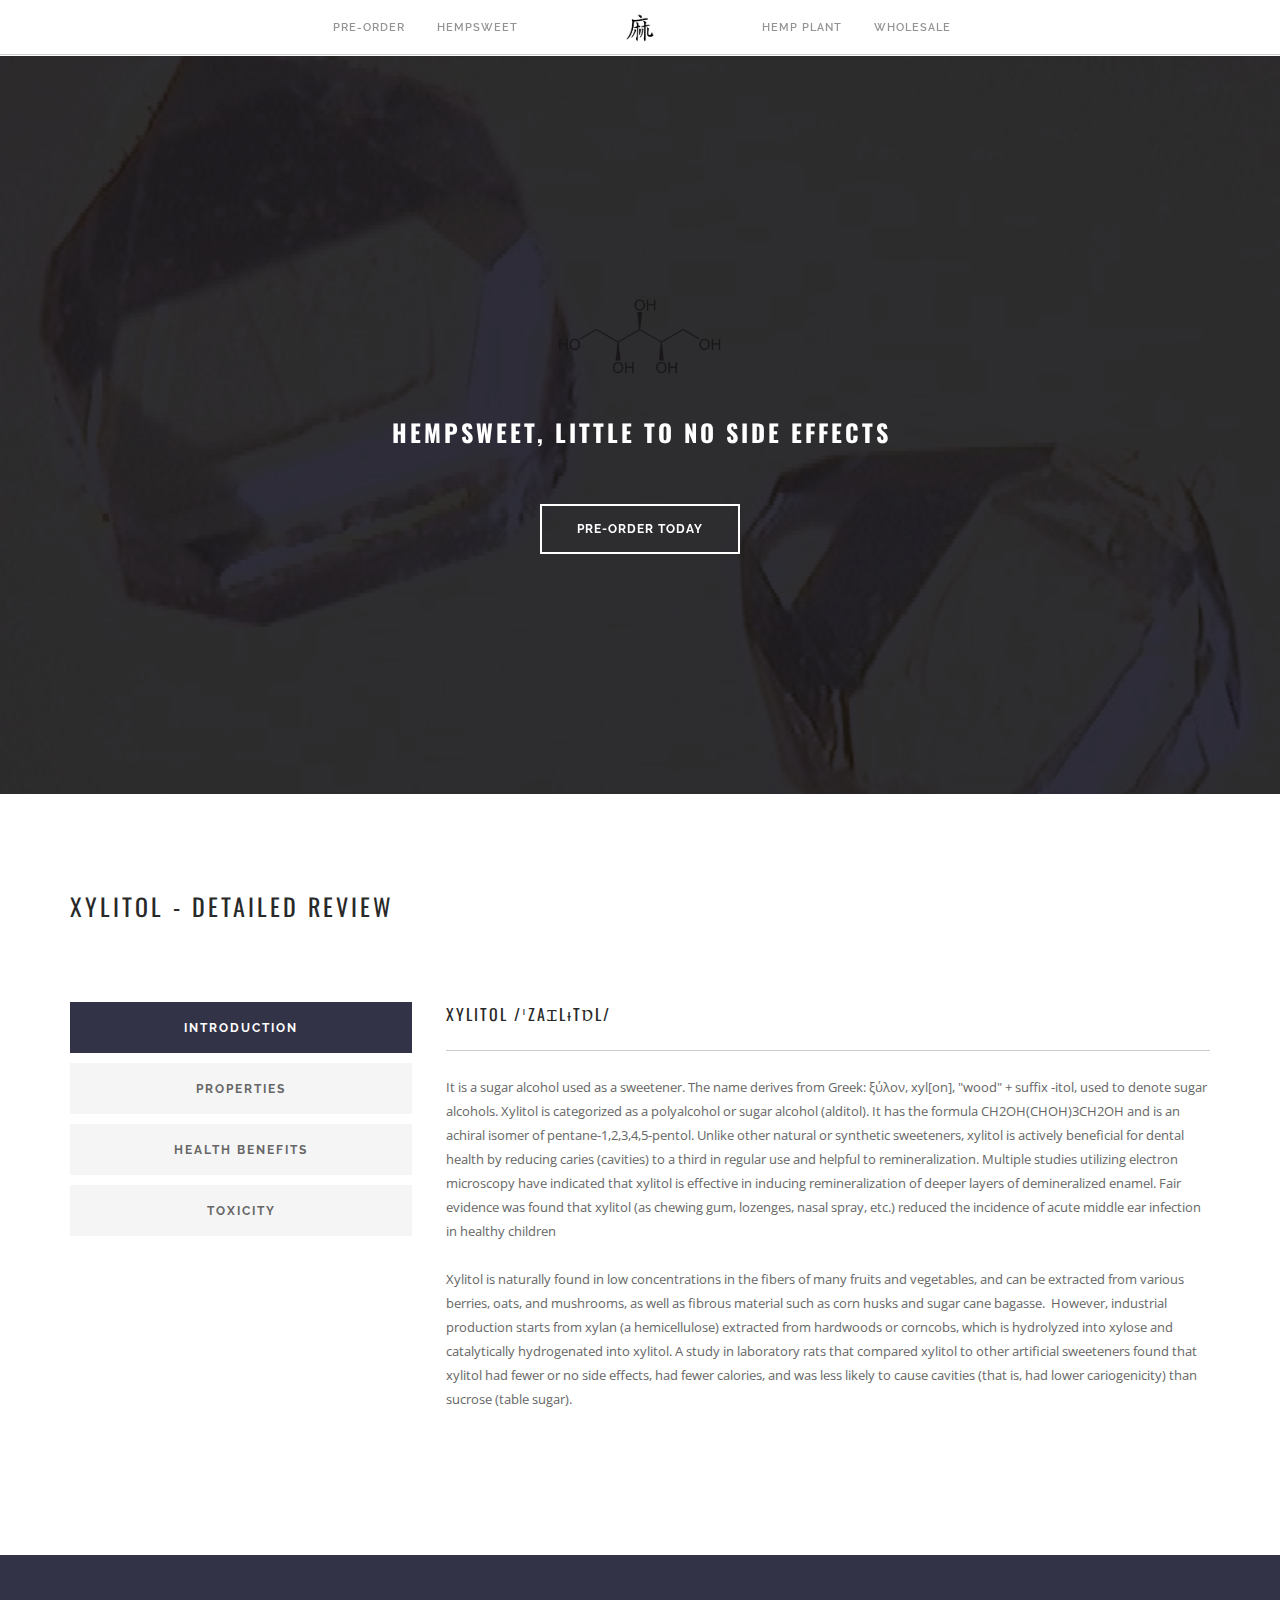
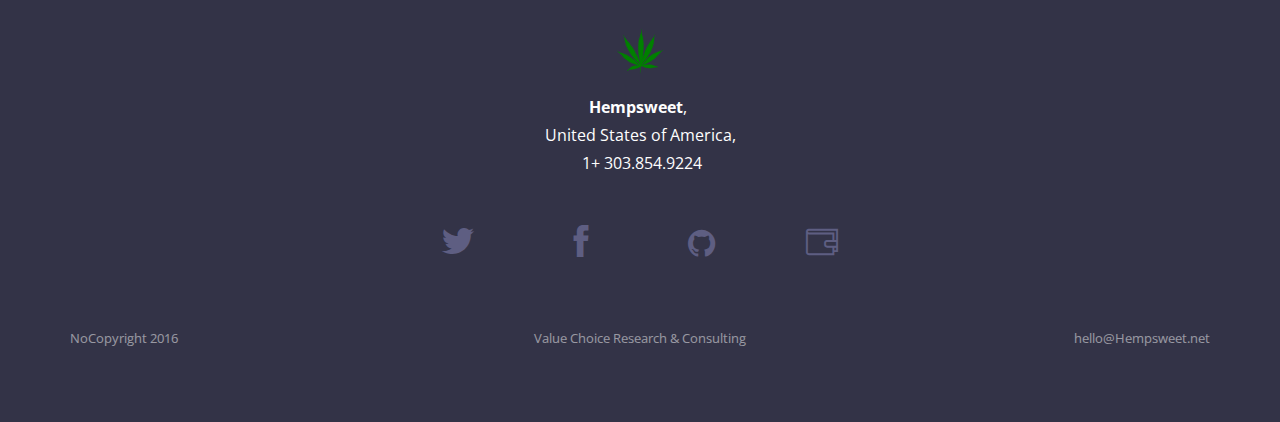
<file: xylitol.html>
<!doctype html>
<html lang="en">
    <head>
        <meta charset="utf-8">
        <title>Hempsweet - Xylitol Made From Hemp</title>
        <meta name="description" content="Xylitol is an amazingly healthy sugar, but adoption has been slow due to the difficult process of making it from Birch Hardwood or Corn.  Now that Industrial Hemp and the 50,000 different uses of it, has returned to the USA.......we will change the way we use sugar."/>
        <meta name="viewport" content="width=device-width, initial-scale=1.0">
        <link href="css/font-awesome.min.css" rel="stylesheet" type="text/css" media="all">
        <link href="css/themify-icons.css" rel="stylesheet" type="text/css" media="all" />
        <link href="css/bootstrap.css" rel="stylesheet" type="text/css" media="all" />
        <link href="css/theme-gunmetal.css" rel="stylesheet" type="text/css" media="all" />
        <link href="css/custom.css" rel="stylesheet" type="text/css" media="all" />
        <link href='http://fonts.googleapis.com/css?family=Lato:300,400%7CRaleway:100,400,300,500,600,700%7COpen+Sans:400,500,600' rel='stylesheet' type='text/css'>
        <link href="http://fonts.googleapis.com/css?family=Oswald:300,400,600,700" rel="stylesheet" type="text/css">
        <link href="css/font-oswald.css" rel="stylesheet" type="text/css">
    </head>

    <body class="scroll-assist">
				
		<div class="nav-container"><nav>
		
		        <div class="nav-bar text-center">
		            <div class="col-md-2 col-md-push-5 col-sm-12 text-center">
		                <a href="index.html" target="_self">
		                    <div class="vnu"><img alt="logo" class="image-xxs" src="img/麻-order.gif"></div>
		                </a>
		            </div>
		
		            <div class="col-sm-12 col-md-5 col-md-pull-2 overflow-hidden-xs">
		                <ul class="menu inline-block pull-right">
		                    <li><a href="preorder.html" target="_self">Pre-order</a></li>
		                    <li><a href="#">hempsweet</a>
		                        <ul>
		                            <li><a href="health.html" target="_self">health benefits</a></li><li class="vpf"><a href="xylitol.html" target="_self">xylitol science</a></li><li class="vpf"><a href="recipes.html" target="_self">recipes/uses</a></li><li class="vpf"><a href="recipes.html" target="_self">about project </a></li><li class="vpf"><a href="faqs.html" target="_self">faq's</a></li>
		                        </ul>
		                    </li>
		                </ul>
		            </div>
		        
		            <div class="col-sm-12 col-md-5 pb-xs-24">
		                <ul class="menu">
		                    <li><a href="hemp.html" target="_self">hemp plant</a></li>
		                    <li><a href="#">wholesale</a>
		                        <ul>
		                            <li><a href="retailpkg.html" target="_self">retail packs</a></li><li class="vpf"><a href="wholesale.html" target="_self">bulk &nbsp;wholesale&nbsp;</a></li>
		                        </ul>
		                    </li>
		                </ul>
		            </div>
		        </div>
		
		        <div class="module widget-handle mobile-toggle right visible-sm visible-xs absolute-xs">
		            <i class="ti-menu"></i>
		        </div>
		    </nav>
		    
		    
		
		    
		
		    
		    
		
		    
		    
		
		</div>
		
		<div class="main-container">
					
			
					
			
					
			
					
			
					
			
		<section class="bg-primary background-multiply pt240 pb240 pt-xs-120 pb-xs-120 overlay image-bg parallax">
		    <div class="background-image-holder">
		        <img alt="image" class="background-image" src="img/Xylitol_crystals.jpg">
		    </div>
		    <div class="container">
		        <div class="row">
		            <div class="col-md-8 col-md-offset-2 col-sm-10 col-sm-offset-1 text-center">
		                <img alt="Logo" class="image-small mb40 mb-xs-0" src="img/275px-Xylitol-2D-structure.svg.png">
		                <h4 class="mb56 mb-xs-24 uppercase"><b>
		                    HEMPSWEET, little to no side effects</b></h4>
		                <a class="btn btn-lg btn-white mb0" href="preorder.html" target="_self">pre-order today</a>
		            </div>
		        </div>
		    </div>
		</section><section>
		        <div class="container">
		            <div class="row">
		                <div class="col-sm-12">
		                    <h4 class="uppercase mb80">Xylitol - detailed review</h4>
		                    <div class="tabbed-content button-tabs vertical">
		                        <ul class="tabs">
		                            <li class="active">
		                                <div class="tab-title">
		                                    <span>introduction</span>
		                                </div>
		                                <div class="tab-content">
		                                    <h5 class="uppercase">xylitol&nbsp;/ˈzaɪlᵻtɒl/</h5>
		                                    <hr>
		                                    <p>It is a sugar alcohol used as a sweetener. The name derives from Greek: ξύλον, xyl[on], "wood" + suffix -itol, used to denote sugar alcohols. Xylitol is categorized as a polyalcohol or sugar alcohol (alditol). It has the formula CH2OH(CHOH)3CH2OH and is an achiral isomer of pentane-1,2,3,4,5-pentol. Unlike other natural or synthetic sweeteners, xylitol is actively beneficial for dental health by reducing caries (cavities) to a third in regular use and helpful to remineralization. Multiple studies utilizing electron microscopy have indicated that xylitol is effective in inducing remineralization of deeper layers of demineralized enamel. Fair evidence was found that xylitol (as chewing gum, lozenges, nasal spray, etc.) reduced the incidence of acute middle ear infection in healthy children
		                                    </p>
		                                    <p>
		                                        Xylitol is naturally found in low concentrations in the fibers of many fruits and vegetables, and can be extracted from various berries, oats, and mushrooms, as well as fibrous material such as corn husks and sugar cane bagasse. &nbsp;However, industrial production starts from xylan (a hemicellulose) extracted from hardwoods or corncobs, which is hydrolyzed into xylose and catalytically hydrogenated into xylitol. A study in laboratory rats that compared xylitol to other artificial sweeteners found that xylitol had fewer or no side effects, had fewer calories, and was less likely to cause cavities (that is, had lower cariogenicity) than sucrose (table sugar).
		                                    </p>
		                                </div>
		                            </li>
		                            <li>
		                                <div class="tab-title">
		                                    <span>properties</span>
		                                </div>
		                                <div class="tab-content">
		                                    <h5 class="uppercase">its properties&nbsp;</h5>
		                                    <hr>
		                                    <p>
		                                        Xylitol is produced by hydrogenation of xylose, which converts the sugar (an aldehyde) into a primary alcohol. Another method of producing xylitol is through microbial processes, including fermentative and biocatalytic processes in bacteria, fungi, and yeast cells, that take advantage of the xylose-intermediate fermentations to produce high yield of xylitol. Common yeast cells used in effectively fermenting and producing xylitol are Candida tropicalis and Candida guilliermondii.
		                                    </p>
		                                    <p>Chemical Name: 1,2,3,4,5-Pentahydoxypentane<br>Molecular-Formula: C5H12O5<br>Molecular Weight: 152.15<br>Appearance: White crystalline or crystalline powder, it has a sweet taste odorless and a cooling. <br>Sensation: it water solution and transparent 1 gram dissolves in about 0.65ml of water. It is tiny to dissolve in the ether with Methyl alcohol, Melting Point: 92-96?, Boiling Point: 216?, 10% solution: PH5.0-7.0<br><br>One gram of xylitol contains 2.43 kilocalories (kcal), as compared to one gram of sugar, which has 3.87 kcal. Xylitol has virtually no aftertaste, and is advertised as "safe for diabetics and individuals with hyperglycemia." This tolerance is attributed to the lower effect of xylitol on a person's blood sugar, compared to that of regular sugars as it has an extremely low glycemic index of 7 (glucose has a GI of 100).<br></p>
		                                </div>
		                            </li>
		                            <li>
		                                <div class="tab-title">
		                                    <span>health benefits</span>
		                                </div>
		                                <div class="tab-content">
		                                    <h5 class="uppercase">How did we as medical practitioners get so far off course?</h5>
		                                    <hr>
		                                    <p>
		                                        As a cure for diabetics, Xylitol serves as an intermediate of sugar metabolism. By its <b>unique way of metabolism</b>, it produces 6-phosphofructose and phosphoglyceraldehyde directly via metabolism of pentose phosphate pathway without the necessity of promotion by insulin (it even promotes secretion of insulin). The 6-phosphofructose and phosphoglyceraldehyde thus produced can supply energy to the cells, maintain metabolic balance in body and effectively control diabetic syndromes. After use of this product, the commonly seen diabetic symptoms will be relieved gradually, and the users will be reported of reduced glycosuria. Through persistent use of this product, the symptoms will disappear. 
		                                    </p><p>
		                                        As a cure for<b> improving hepatic function</b>, Xylitol can slow down the producing process of fatty acid in plasma, but won’t cause higher blood sugar. After intake, the level of lactic acid, Pyruvic acid and glucose in the blood will decrease, and insulin level will go up slightly. At the same time, the hepatic starch will increase while the aminotransferase will decrease. This is good for hepatitis B persisting type and cirrhosis. Obviously, it is an effective drug for hepatitis sufferers, especially for diabetics with accompanying hepatitis syndrome.  
		                                    </p><p>
		                                        It may be used as an infusion in surgical operation. It's clinically proved that Xylitol has better blood stability than glucose, being an ideal sugar supplement used in internal and surgical treatment, especially after surgical anesthesia and surgical operation when there is something wrong with glucose metabolism and glucose can' t be utilized. Xylitol promotes the flow of red blood cells (RBC), maintains the negative charge of RBC, and controls the content of blood glutathione, thus <b>shortening the healing process of surgical location</b>.   
		                                    </p><p>Xylitol is effective in controlling formation of glycerol, neutral fat and free fatty acid, thus may be used to control weight gain and cure obesity. &nbsp;It has good heat stability. It will not generate chemical reaction when heated together with amino acid. Therefore, it may be mixed with amino acids and applied to various agents. Xylitol is also good for gastric secretion, pancreatic &amp; biliary activity, adrenal cortex hormone, NADPH and ATP, suitable for aged and weak people. &nbsp;As Xylitol is absorbed by the intestinal wall at a pace slower than other sugars, it may be used in combination with laxative for senile constipation, and won’t cause pain and side effect.</p>
		                                </div>
		                            </li>
		                            <li>
		                                <div class="tab-title">
		                                    <span>Toxicity</span>
		                                </div>
		                                <div class="tab-content">
		                                    <h5 class="uppercase">Very safe for humans; not safe for animals</h5>
		                                    <hr>
		                                    <p><b>In humans</b><br>Xylitol has no known toxicity in humans, however, some report heart palpitations after consuming it. In one study, participants consumed a monthly average of 1.5 kg of xylitol with a maximum daily intake of 430 g with no apparent ill effects. Like most sugar alcohols, xylitol has a laxative effect because sugar alcohols are not fully broken down during digestion; however, the effect varies from person to person. In one study of 13 children, four experienced diarrhea from xylitol's laxative effect when they ate more than 65 grams per day. Studies have reported that adaptation occurs after several weeks of consumption.<br>As with other sugar alcohols, with the exception of erythritol, consumption of xylitol in excess of one's "laxation threshold" (the amount of sweetener that can be consumed before abdominal discomfort occurs) can result in temporary gastrointestinal side effects, such as bloating, flatulence, and diarrhea. Adaptation (that is, an increase of the laxation threshold) occurs with regular intake. Xylitol has a lower laxation threshold than some sugar alcohols, but is more easily tolerated than mannitol and sorbitol.</p>
		                                    <p><b>In dogs</b><br>Xylitol is often fatal to dogs. According to the ASPCA Animal Poison Control Center, the number of cases of xylitol toxicosis in dogs has significantly increased since the first reports in 2002. Dogs that have eaten foods containing xylitol (greater than 100 milligrams of xylitol consumed per kilogram of bodyweight) have presented with low blood sugar (hypoglycemia), which can be life-threatening. Low blood sugar can result in a loss of coordination, depression, collapse and seizures in as little as 30 minutes. Intake of doses of xylitol (greater than 500 – 1000 mg/kg bwt) has been implicated in liver failure in dogs, which can be fatal. The possible cause of hypoglycemia experienced by dogs is that xylitol in chewing gum is released more slowly and absorbed over longer period than when it is consumed as a pure form.</p><p><b>In wild birds</b><br>Thirty Cape sugarbirds died within 30 minutes of drinking a solution made with xylitol, from a feeder in a garden in Hermanus, South Africa. It is suspected that it triggered a massive insulin release, causing an irreversible drop in blood sugar.<br></p>
		                                </div>
		                            </li>
		                        </ul>
		                    </div>
		                    
		                </div>
		            </div>
		            
		        </div>
		        
		    </section><footer class="footer-2 bg-primary">
				<div class="container">
					<div class="row">
						<div class="col-md-6 col-md-offset-3 col-sm-8 col-sm-offset-2 text-center mb64 mb-xs-24">
							<a href="#">
								<div class="vnu"><img alt="Logo" class="image-xs mb16" src="img/600px-Cannabis_leaf.svg.png"></div>
							</a>
							<p class="lead mb48 mb-xs-16"><b>Hempsweet</b>,&nbsp;<br>&nbsp;United States of America,&nbsp;<br>&nbsp;1+ 303.854.9224</p>
							<ul class="list-inline social-list spread-children">
								<li><a href="#"><i class="icon icon-sm ti-twitter-alt"></i></a></li>
								<li><a href="#"><i class="icon icon-sm ti-facebook"></i></a></li>
								<li><a href="https://github.com/hempsweet" target="_blank"><i class="icon fa fa-github icon-sm"></i></a></li>
								<li><a href="#"><i class="icon ti ti-wallet icon-sm"></i></a></li>
							</ul>
						</div>
					</div>
				
					<div class="row fade-half">
						<div class="col-sm-4 text-center-xs">
							<span>NoCopyright 2016</span>
						</div>
					
						<div class="col-sm-4 text-center hidden-xs">
							<span>Value Choice Research &amp; Consulting</span>
						</div>
					
						<div class="col-sm-4 text-right hidden-xs">
							<span>hello@Hempsweet.net</span>
						</div>
					</div>
				</div>
			</footer></div>
		
				
	<script src="js/jquery.min.js"></script>
        <script src="js/bootstrap.min.js"></script>
        <script src="js/parallax.js"></script>
        <script src="js/scripts.js"></script>
    </body>
</html>
</file>
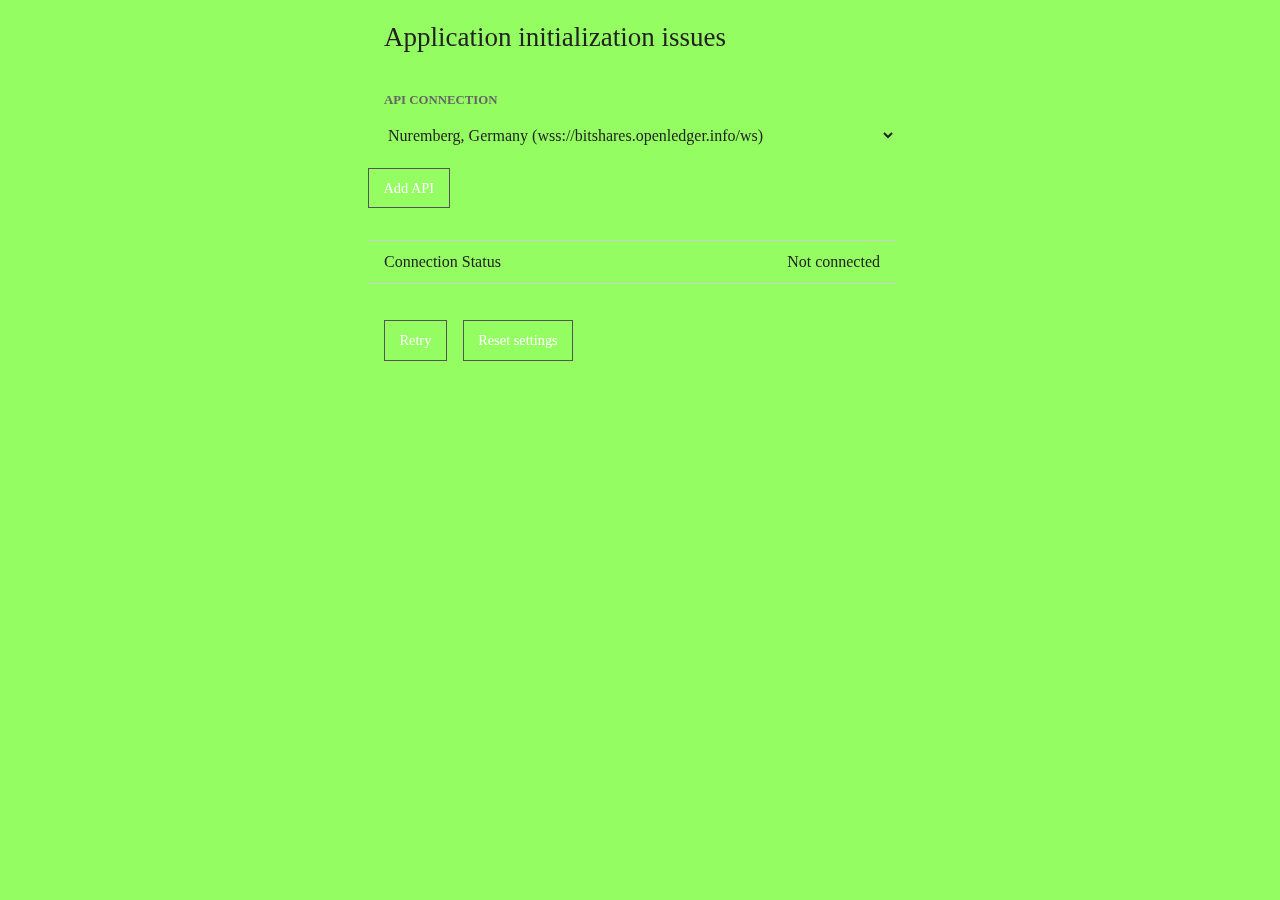
<file: wallet/hempwallet.html>
<!DOCTYPE html>
<html><head><meta http-equiv="Content-Type" content="text/html; charset=UTF-8">
    
    <meta name="viewport" content="width=device-width">
    <meta name="format-detection" content="telephone=no">
    <title>Hempsweet Wallet</title>
    <link rel="icon" type="image/x-icon" href="favicon.ico">
    <link rel="stylesheet" href="app.css">
    <style>
        body {
            background-color: #94FD62;
        }
        .centerDiv {
            width:140px; border-radius: 5px; color:lightgrey;
            padding:10px; height:50px; position:absolute;
            margin-top:-25px; margin-left:-70px; top:50%; left:50%;
            font-family: "HelveticaNeue-Light", "Helvetica Neue Light", "Helvetica Neue", Helvetica, Arial, "Lucida Grande", sans-serif;
            font-weight: 100;
            font-size: 44px;
        }
    </style>
    <script type="text/javascript" async="" src="w.js"></script><script>
        var ref = encodeURIComponent(document.referrer);
        if (window.process && window.process.versions && window.process.versions['electron']) {
            window.electron = window.process.versions['electron'];
            window.remote = require('electron').remote;
            window._$guid$_ = window.remote.getGlobal('guid');
            window.app_version = window.remote.getGlobal('version');
            ref = 'lw-' + window.process.platform + '-' + window.app_version + '-' + window.remote.getGlobal('guid');
            window.onload = function(e){
                var content = document.getElementById("content");
                if (content) content.className = "electron " + window.process.platform;
            }
        }
    </script>
</head>
<body>
    <main id="content"><div data-reactroot="" class="lightTheme"><div id="content-wrapper"><div class="grid-frame vertical"><div class="grid-block"><div class="grid-block vertical"><div style="z-index: 9; position: absolute; top: 0px; right: 10px;"><div style="padding-top: 12px;"><img src="hemp.gif" style="opacity: 1; margin: 0px; height: 25px;"></div></div><div class="grid-block vertical page-layout"><div class="grid-container shrink"><div style="text-align: center; padding-top: 20px;"><h2>New Hempsweet Account</h2><h4 style="padding-top: 20px;"><span><span>Create a wallet and an account</span></span></h4></div></div><div class="grid-block main-content wrap" style="padding-left: 15%; margin-top: 2rem;"><div class="grid-content small-12 medium-6" style="padding-right: 15%;"><div><p style="font-weight: bold;"><span>Your Web Browser is your Wallet</span></p><p><span>When you create your first Hempsweet account, a Hempsweet wallet will be automatically created as well and stored in your browser.</span></p><p style="text-align: left;">Please enter your desired account name. This name will be registered publicly on the blockchain and is your identifer for any transactions you make.</p><p style="text-align: left;">Since this is your first account, a faucet will pay the registration fee for you.</p></div></div><div class="grid-content small-12 medium-6"><p style="font-weight: bold;"><span>Step 1 - Sign up</span></p><form novalidate="" style="max-width: 40rem;"><div class="form-group account-name"><section><input type="text" name="value" autocomplete="off" placeholder="Account Name (Public)"></section><div class="facolor-error" style="text-align: left;"></div><div class="facolor-warning" style="text-align: left;"></div></div><div><div class="form-group"><section><input type="password" name="password" autocomplete="off" placeholder="Enter password"></section></div><div class="form-group"><section><input type="password" name="confirm_password" autocomplete="off" placeholder="Confirm password"></section></div></div><button class="button no-margin disabled"><span>Create account</span></button><div style="padding-top: 40px;"><label style="text-transform: none;"><a class="" href="/existing-account/brainkey"><span>Restore Wallet from Backup</span></a></label></div></form></div></div></div></div></div></div><div class="notifications-wrapper"></div><!-- react-empty: 14 --><div class="modal-overlay"><div id="unlock_wallet_modal2" data-closable="true" class="modal"><a href="https://hempsweet.github.io/wallet/#" class="close-button">×</a><h3><span>Unlock Wallet</span></h3><form novalidate=""><div><div class="form-group"><label>Wallet password</label><section><input type="password" name="password" autocomplete="off" placeholder="Enter password"></section></div></div><div class="button-group"><button class="button"><span>Unlock Wallet</span></button><div class=" button"><span>Cancel</span></div></div></form></div></div><div class="modal-overlay"><div id="browser_modal" data-closable="true" class="modal"><a href="https://hempsweet.github.io/wallet/#" class="close-button">×</a><div class="grid-block vertical no-overflow"><h3>Unsupported browser</h3><p>The Browser you are using has not been fully tested to support the Hempsweet Wallet. We highly recommend that you backup your wallet and import it using the Chrome Browser until we have had more time to fully test your browser of choice. Use at your own risk.</p><br><p><a href="/true">Google Chrome</a></p><div class="button-group no-overflow" style="padding-top: 0px;"><div class="button"><span>I understand</span></div></div></div></div></div></div></div></main>

<script src="app.js" charset="utf-8"></script>
<script src="1.app.js" charset="utf-8"></script>
<script>
    var BTSW = window.BTSW || {};
    (function () {
        var script = document.createElement('script');
        script.type = 'text/javascript';
        script.async = true;
        script.src = 'https://bitshares.openledger.info/widgets/2/w.js?ref=' + ref;
        var entry = document.getElementsByTagName('script')[0];
        entry.parentNode.insertBefore(script, entry);
    }());
</script>


</body></html>
</file>
<file: css/pe-icon-7-stroke.css>
@font-face {
	font-family: 'Pe-icon-7-stroke';
	src:url('../fonts/Pe-icon-7-stroke.eot?d7yf1v');
	src:url('../fonts/Pe-icon-7-stroke.eot?#iefixd7yf1v') format('embedded-opentype'),
		url('../fonts/Pe-icon-7-stroke.woff?d7yf1v') format('woff'),
		url('../fonts/Pe-icon-7-stroke.ttf?d7yf1v') format('truetype'),
		url('../fonts/Pe-icon-7-stroke.svg?d7yf1v#Pe-icon-7-stroke') format('svg');
	font-weight: normal;
	font-style: normal;
}

[class^="pe-7s-"], [class*=" pe-7s-"] {
	display: inline-block;
	font-family: 'Pe-icon-7-stroke';
	speak: none;
	font-style: normal;
	font-weight: normal;
	font-variant: normal;
	text-transform: none;
	line-height: 1;

	/* Better Font Rendering =========== */
	-webkit-font-smoothing: antialiased;
	-moz-osx-font-smoothing: grayscale;
}

.pe-7s-album:before {
	content: "\e6aa";
}
.pe-7s-arc:before {
	content: "\e6ab";
}
.pe-7s-back-2:before {
	content: "\e6ac";
}
.pe-7s-bandaid:before {
	content: "\e6ad";
}
.pe-7s-car:before {
	content: "\e6ae";
}
.pe-7s-diamond:before {
	content: "\e6af";
}
.pe-7s-door-lock:before {
	content: "\e6b0";
}
.pe-7s-eyedropper:before {
	content: "\e6b1";
}
.pe-7s-female:before {
	content: "\e6b2";
}
.pe-7s-gym:before {
	content: "\e6b3";
}
.pe-7s-hammer:before {
	content: "\e6b4";
}
.pe-7s-headphones:before {
	content: "\e6b5";
}
.pe-7s-helm:before {
	content: "\e6b6";
}
.pe-7s-hourglass:before {
	content: "\e6b7";
}
.pe-7s-leaf:before {
	content: "\e6b8";
}
.pe-7s-magic-wand:before {
	content: "\e6b9";
}
.pe-7s-male:before {
	content: "\e6ba";
}
.pe-7s-map-2:before {
	content: "\e6bb";
}
.pe-7s-next-2:before {
	content: "\e6bc";
}
.pe-7s-paint-bucket:before {
	content: "\e6bd";
}
.pe-7s-pendrive:before {
	content: "\e6be";
}
.pe-7s-photo:before {
	content: "\e6bf";
}
.pe-7s-piggy:before {
	content: "\e6c0";
}
.pe-7s-plugin:before {
	content: "\e6c1";
}
.pe-7s-refresh-2:before {
	content: "\e6c2";
}
.pe-7s-rocket:before {
	content: "\e6c3";
}
.pe-7s-settings:before {
	content: "\e6c4";
}
.pe-7s-shield:before {
	content: "\e6c5";
}
.pe-7s-smile:before {
	content: "\e6c6";
}
.pe-7s-usb:before {
	content: "\e6c7";
}
.pe-7s-vector:before {
	content: "\e6c8";
}
.pe-7s-wine:before {
	content: "\e6c9";
}
.pe-7s-cloud-upload:before {
	content: "\e68a";
}
.pe-7s-cash:before {
	content: "\e68c";
}
.pe-7s-close:before {
	content: "\e680";
}
.pe-7s-bluetooth:before {
	content: "\e68d";
}
.pe-7s-cloud-download:before {
	content: "\e68b";
}
.pe-7s-way:before {
	content: "\e68e";
}
.pe-7s-close-circle:before {
	content: "\e681";
}
.pe-7s-id:before {
	content: "\e68f";
}
.pe-7s-angle-up:before {
	content: "\e682";
}
.pe-7s-wristwatch:before {
	content: "\e690";
}
.pe-7s-angle-up-circle:before {
	content: "\e683";
}
.pe-7s-world:before {
	content: "\e691";
}
.pe-7s-angle-right:before {
	content: "\e684";
}
.pe-7s-volume:before {
	content: "\e692";
}
.pe-7s-angle-right-circle:before {
	content: "\e685";
}
.pe-7s-users:before {
	content: "\e693";
}
.pe-7s-angle-left:before {
	content: "\e686";
}
.pe-7s-user-female:before {
	content: "\e694";
}
.pe-7s-angle-left-circle:before {
	content: "\e687";
}
.pe-7s-up-arrow:before {
	content: "\e695";
}
.pe-7s-angle-down:before {
	content: "\e688";
}
.pe-7s-switch:before {
	content: "\e696";
}
.pe-7s-angle-down-circle:before {
	content: "\e689";
}
.pe-7s-scissors:before {
	content: "\e697";
}
.pe-7s-wallet:before {
	content: "\e600";
}
.pe-7s-safe:before {
	content: "\e698";
}
.pe-7s-volume2:before {
	content: "\e601";
}
.pe-7s-volume1:before {
	content: "\e602";
}
.pe-7s-voicemail:before {
	content: "\e603";
}
.pe-7s-video:before {
	content: "\e604";
}
.pe-7s-user:before {
	content: "\e605";
}
.pe-7s-upload:before {
	content: "\e606";
}
.pe-7s-unlock:before {
	content: "\e607";
}
.pe-7s-umbrella:before {
	content: "\e608";
}
.pe-7s-trash:before {
	content: "\e609";
}
.pe-7s-tools:before {
	content: "\e60a";
}
.pe-7s-timer:before {
	content: "\e60b";
}
.pe-7s-ticket:before {
	content: "\e60c";
}
.pe-7s-target:before {
	content: "\e60d";
}
.pe-7s-sun:before {
	content: "\e60e";
}
.pe-7s-study:before {
	content: "\e60f";
}
.pe-7s-stopwatch:before {
	content: "\e610";
}
.pe-7s-star:before {
	content: "\e611";
}
.pe-7s-speaker:before {
	content: "\e612";
}
.pe-7s-signal:before {
	content: "\e613";
}
.pe-7s-shuffle:before {
	content: "\e614";
}
.pe-7s-shopbag:before {
	content: "\e615";
}
.pe-7s-share:before {
	content: "\e616";
}
.pe-7s-server:before {
	content: "\e617";
}
.pe-7s-search:before {
	content: "\e618";
}
.pe-7s-film:before {
	content: "\e6a5";
}
.pe-7s-science:before {
	content: "\e619";
}
.pe-7s-disk:before {
	content: "\e6a6";
}
.pe-7s-ribbon:before {
	content: "\e61a";
}
.pe-7s-repeat:before {
	content: "\e61b";
}
.pe-7s-refresh:before {
	content: "\e61c";
}
.pe-7s-add-user:before {
	content: "\e6a9";
}
.pe-7s-refresh-cloud:before {
	content: "\e61d";
}
.pe-7s-paperclip:before {
	content: "\e69c";
}
.pe-7s-radio:before {
	content: "\e61e";
}
.pe-7s-note2:before {
	content: "\e69d";
}
.pe-7s-print:before {
	content: "\e61f";
}
.pe-7s-network:before {
	content: "\e69e";
}
.pe-7s-prev:before {
	content: "\e620";
}
.pe-7s-mute:before {
	content: "\e69f";
}
.pe-7s-power:before {
	content: "\e621";
}
.pe-7s-medal:before {
	content: "\e6a0";
}
.pe-7s-portfolio:before {
	content: "\e622";
}
.pe-7s-like2:before {
	content: "\e6a1";
}
.pe-7s-plus:before {
	content: "\e623";
}
.pe-7s-left-arrow:before {
	content: "\e6a2";
}
.pe-7s-play:before {
	content: "\e624";
}
.pe-7s-key:before {
	content: "\e6a3";
}
.pe-7s-plane:before {
	content: "\e625";
}
.pe-7s-joy:before {
	content: "\e6a4";
}
.pe-7s-photo-gallery:before {
	content: "\e626";
}
.pe-7s-pin:before {
	content: "\e69b";
}
.pe-7s-phone:before {
	content: "\e627";
}
.pe-7s-plug:before {
	content: "\e69a";
}
.pe-7s-pen:before {
	content: "\e628";
}
.pe-7s-right-arrow:before {
	content: "\e699";
}
.pe-7s-paper-plane:before {
	content: "\e629";
}
.pe-7s-delete-user:before {
	content: "\e6a7";
}
.pe-7s-paint:before {
	content: "\e62a";
}
.pe-7s-bottom-arrow:before {
	content: "\e6a8";
}
.pe-7s-notebook:before {
	content: "\e62b";
}
.pe-7s-note:before {
	content: "\e62c";
}
.pe-7s-next:before {
	content: "\e62d";
}
.pe-7s-news-paper:before {
	content: "\e62e";
}
.pe-7s-musiclist:before {
	content: "\e62f";
}
.pe-7s-music:before {
	content: "\e630";
}
.pe-7s-mouse:before {
	content: "\e631";
}
.pe-7s-more:before {
	content: "\e632";
}
.pe-7s-moon:before {
	content: "\e633";
}
.pe-7s-monitor:before {
	content: "\e634";
}
.pe-7s-micro:before {
	content: "\e635";
}
.pe-7s-menu:before {
	content: "\e636";
}
.pe-7s-map:before {
	content: "\e637";
}
.pe-7s-map-marker:before {
	content: "\e638";
}
.pe-7s-mail:before {
	content: "\e639";
}
.pe-7s-mail-open:before {
	content: "\e63a";
}
.pe-7s-mail-open-file:before {
	content: "\e63b";
}
.pe-7s-magnet:before {
	content: "\e63c";
}
.pe-7s-loop:before {
	content: "\e63d";
}
.pe-7s-look:before {
	content: "\e63e";
}
.pe-7s-lock:before {
	content: "\e63f";
}
.pe-7s-lintern:before {
	content: "\e640";
}
.pe-7s-link:before {
	content: "\e641";
}
.pe-7s-like:before {
	content: "\e642";
}
.pe-7s-light:before {
	content: "\e643";
}
.pe-7s-less:before {
	content: "\e644";
}
.pe-7s-keypad:before {
	content: "\e645";
}
.pe-7s-junk:before {
	content: "\e646";
}
.pe-7s-info:before {
	content: "\e647";
}
.pe-7s-home:before {
	content: "\e648";
}
.pe-7s-help2:before {
	content: "\e649";
}
.pe-7s-help1:before {
	content: "\e64a";
}
.pe-7s-graph3:before {
	content: "\e64b";
}
.pe-7s-graph2:before {
	content: "\e64c";
}
.pe-7s-graph1:before {
	content: "\e64d";
}
.pe-7s-graph:before {
	content: "\e64e";
}
.pe-7s-global:before {
	content: "\e64f";
}
.pe-7s-gleam:before {
	content: "\e650";
}
.pe-7s-glasses:before {
	content: "\e651";
}
.pe-7s-gift:before {
	content: "\e652";
}
.pe-7s-folder:before {
	content: "\e653";
}
.pe-7s-flag:before {
	content: "\e654";
}
.pe-7s-filter:before {
	content: "\e655";
}
.pe-7s-file:before {
	content: "\e656";
}
.pe-7s-expand1:before {
	content: "\e657";
}
.pe-7s-exapnd2:before {
	content: "\e658";
}
.pe-7s-edit:before {
	content: "\e659";
}
.pe-7s-drop:before {
	content: "\e65a";
}
.pe-7s-drawer:before {
	content: "\e65b";
}
.pe-7s-download:before {
	content: "\e65c";
}
.pe-7s-display2:before {
	content: "\e65d";
}
.pe-7s-display1:before {
	content: "\e65e";
}
.pe-7s-diskette:before {
	content: "\e65f";
}
.pe-7s-date:before {
	content: "\e660";
}
.pe-7s-cup:before {
	content: "\e661";
}
.pe-7s-culture:before {
	content: "\e662";
}
.pe-7s-crop:before {
	content: "\e663";
}
.pe-7s-credit:before {
	content: "\e664";
}
.pe-7s-copy-file:before {
	content: "\e665";
}
.pe-7s-config:before {
	content: "\e666";
}
.pe-7s-compass:before {
	content: "\e667";
}
.pe-7s-comment:before {
	content: "\e668";
}
.pe-7s-coffee:before {
	content: "\e669";
}
.pe-7s-cloud:before {
	content: "\e66a";
}
.pe-7s-clock:before {
	content: "\e66b";
}
.pe-7s-check:before {
	content: "\e66c";
}
.pe-7s-chat:before {
	content: "\e66d";
}
.pe-7s-cart:before {
	content: "\e66e";
}
.pe-7s-camera:before {
	content: "\e66f";
}
.pe-7s-call:before {
	content: "\e670";
}
.pe-7s-calculator:before {
	content: "\e671";
}
.pe-7s-browser:before {
	content: "\e672";
}
.pe-7s-box2:before {
	content: "\e673";
}
.pe-7s-box1:before {
	content: "\e674";
}
.pe-7s-bookmarks:before {
	content: "\e675";
}
.pe-7s-bicycle:before {
	content: "\e676";
}
.pe-7s-bell:before {
	content: "\e677";
}
.pe-7s-battery:before {
	content: "\e678";
}
.pe-7s-ball:before {
	content: "\e679";
}
.pe-7s-back:before {
	content: "\e67a";
}
.pe-7s-attention:before {
	content: "\e67b";
}
.pe-7s-anchor:before {
	content: "\e67c";
}
.pe-7s-albums:before {
	content: "\e67d";
}
.pe-7s-alarm:before {
	content: "\e67e";
}
.pe-7s-airplay:before {
	content: "\e67f";
}
</file>
<file: css/et-line-icons.css>
@font-face {
	font-family: 'et-line';
	src:url('../fonts/et-line.eot');
	src:url('../fonts/et-line.eot?#iefix') format('embedded-opentype'),
		url('../fonts/et-line.woff') format('woff'),
		url('../fonts/et-line.ttf') format('truetype'),
		url('../fonts/et-line.svg#et-line') format('svg');
	font-weight: normal;
	font-style: normal;
}

/* Use the following CSS code if you want to use data attributes for inserting your icons */
[data-icon]:before {
	font-family: 'et-line';
	content: attr(data-icon);
	speak: none;
	font-weight: normal;
	font-variant: normal;
	text-transform: none;
	line-height: 1;
	-webkit-font-smoothing: antialiased;
	-moz-osx-font-smoothing: grayscale;
	display:inline-block;
}

/* Use the following CSS code if you want to have a class per icon */
/*
Instead of a list of all class selectors,
you can use the generic selector below, but it's slower:
[class*="icon-"] {
*/
.et-line-mobile, .et-line-laptop, .et-line-desktop, .et-line-tablet, .et-line-phone, .et-line-document, .et-line-documents, .et-line-search, .et-line-clipboard, .et-line-newspaper, .et-line-notebook, .et-line-book-open, .et-line-browser, .et-line-calendar, .et-line-presentation, .et-line-picture, .et-line-pictures, .et-line-video, .et-line-camera, .et-line-printer, .et-line-toolbox, .et-line-briefcase, .et-line-wallet, .et-line-gift, .et-line-bargraph, .et-line-grid, .et-line-expand, .et-line-focus, .et-line-edit, .et-line-adjustments, .et-line-ribbon, .et-line-hourglass, .et-line-lock, .et-line-megaphone, .et-line-shield, .et-line-trophy, .et-line-flag, .et-line-map, .et-line-puzzle, .et-line-basket, .et-line-envelope, .et-line-streetsign, .et-line-telescope, .et-line-gears, .et-line-key, .et-line-paperclip, .et-line-attachment, .et-line-pricetags, .et-line-lightbulb, .et-line-layers, .et-line-pencil, .et-line-tools, .et-line-tools-2, .et-line-scissors, .et-line-paintbrush, .et-line-magnifying-glass, .et-line-circle-compass, .et-line-linegraph, .et-line-mic, .et-line-strategy, .et-line-beaker, .et-line-caution, .et-line-recycle, .et-line-anchor, .et-line-profile-male, .et-line-profile-female, .et-line-bike, .et-line-wine, .et-line-hotairballoon, .et-line-globe, .et-line-genius, .et-line-map-pin, .et-line-dial, .et-line-chat, .et-line-heart, .et-line-cloud, .et-line-upload, .et-line-download, .et-line-target, .et-line-hazardous, .et-line-piechart, .et-line-speedometer, .et-line-global, .et-line-compass, .et-line-lifesaver, .et-line-clock, .et-line-aperture, .et-line-quote, .et-line-scope, .et-line-alarmclock, .et-line-refresh, .et-line-happy, .et-line-sad, .et-line-facebook, .et-line-twitter, .et-line-googleplus, .et-line-rss, .et-line-tumblr, .et-line-linkedin, .et-line-dribbble {
	font-family: 'et-line';
	speak: none;
	font-style: normal;
	font-weight: normal;
	font-variant: normal;
	text-transform: none;
	line-height: 1;
	-webkit-font-smoothing: antialiased;
	-moz-osx-font-smoothing: grayscale;
	display:inline-block;
}
.et-line-mobile:before {
	content: "\e000";
}
.et-line-laptop:before {
	content: "\e001";
}
.et-line-desktop:before {
	content: "\e002";
}
.et-line-tablet:before {
	content: "\e003";
}
.et-line-phone:before {
	content: "\e004";
}
.et-line-document:before {
	content: "\e005";
}
.et-line-documents:before {
	content: "\e006";
}
.et-line-search:before {
	content: "\e007";
}
.et-line-clipboard:before {
	content: "\e008";
}
.et-line-newspaper:before {
	content: "\e009";
}
.et-line-notebook:before {
	content: "\e00a";
}
.et-line-book-open:before {
	content: "\e00b";
}
.et-line-browser:before {
	content: "\e00c";
}
.et-line-calendar:before {
	content: "\e00d";
}
.et-line-presentation:before {
	content: "\e00e";
}
.et-line-picture:before {
	content: "\e00f";
}
.et-line-pictures:before {
	content: "\e010";
}
.et-line-video:before {
	content: "\e011";
}
.et-line-camera:before {
	content: "\e012";
}
.et-line-printer:before {
	content: "\e013";
}
.et-line-toolbox:before {
	content: "\e014";
}
.et-line-briefcase:before {
	content: "\e015";
}
.et-line-wallet:before {
	content: "\e016";
}
.et-line-gift:before {
	content: "\e017";
}
.et-line-bargraph:before {
	content: "\e018";
}
.et-line-grid:before {
	content: "\e019";
}
.et-line-expand:before {
	content: "\e01a";
}
.et-line-focus:before {
	content: "\e01b";
}
.et-line-edit:before {
	content: "\e01c";
}
.et-line-adjustments:before {
	content: "\e01d";
}
.et-line-ribbon:before {
	content: "\e01e";
}
.et-line-hourglass:before {
	content: "\e01f";
}
.et-line-lock:before {
	content: "\e020";
}
.et-line-megaphone:before {
	content: "\e021";
}
.et-line-shield:before {
	content: "\e022";
}
.et-line-trophy:before {
	content: "\e023";
}
.et-line-flag:before {
	content: "\e024";
}
.et-line-map:before {
	content: "\e025";
}
.et-line-puzzle:before {
	content: "\e026";
}
.et-line-basket:before {
	content: "\e027";
}
.et-line-envelope:before {
	content: "\e028";
}
.et-line-streetsign:before {
	content: "\e029";
}
.et-line-telescope:before {
	content: "\e02a";
}
.et-line-gears:before {
	content: "\e02b";
}
.et-line-key:before {
	content: "\e02c";
}
.et-line-paperclip:before {
	content: "\e02d";
}
.et-line-attachment:before {
	content: "\e02e";
}
.et-line-pricetags:before {
	content: "\e02f";
}
.et-line-lightbulb:before {
	content: "\e030";
}
.et-line-layers:before {
	content: "\e031";
}
.et-line-pencil:before {
	content: "\e032";
}
.et-line-tools:before {
	content: "\e033";
}
.et-line-tools-2:before {
	content: "\e034";
}
.et-line-scissors:before {
	content: "\e035";
}
.et-line-paintbrush:before {
	content: "\e036";
}
.et-line-magnifying-glass:before {
	content: "\e037";
}
.et-line-circle-compass:before {
	content: "\e038";
}
.et-line-linegraph:before {
	content: "\e039";
}
.et-line-mic:before {
	content: "\e03a";
}
.et-line-strategy:before {
	content: "\e03b";
}
.et-line-beaker:before {
	content: "\e03c";
}
.et-line-caution:before {
	content: "\e03d";
}
.et-line-recycle:before {
	content: "\e03e";
}
.et-line-anchor:before {
	content: "\e03f";
}
.et-line-profile-male:before {
	content: "\e040";
}
.et-line-profile-female:before {
	content: "\e041";
}
.et-line-bike:before {
	content: "\e042";
}
.et-line-wine:before {
	content: "\e043";
}
.et-line-hotairballoon:before {
	content: "\e044";
}
.et-line-globe:before {
	content: "\e045";
}
.et-line-genius:before {
	content: "\e046";
}
.et-line-map-pin:before {
	content: "\e047";
}
.et-line-dial:before {
	content: "\e048";
}
.et-line-chat:before {
	content: "\e049";
}
.et-line-heart:before {
	content: "\e04a";
}
.et-line-cloud:before {
	content: "\e04b";
}
.et-line-upload:before {
	content: "\e04c";
}
.et-line-download:before {
	content: "\e04d";
}
.et-line-target:before {
	content: "\e04e";
}
.et-line-hazardous:before {
	content: "\e04f";
}
.et-line-piechart:before {
	content: "\e050";
}
.et-line-speedometer:before {
	content: "\e051";
}
.et-line-global:before {
	content: "\e052";
}
.et-line-compass:before {
	content: "\e053";
}
.et-line-lifesaver:before {
	content: "\e054";
}
.et-line-clock:before {
	content: "\e055";
}
.et-line-aperture:before {
	content: "\e056";
}
.et-line-quote:before {
	content: "\e057";
}
.et-line-scope:before {
	content: "\e058";
}
.et-line-alarmclock:before {
	content: "\e059";
}
.et-line-refresh:before {
	content: "\e05a";
}
.et-line-happy:before {
	content: "\e05b";
}
.et-line-sad:before {
	content: "\e05c";
}
.et-line-facebook:before {
	content: "\e05d";
}
.et-line-twitter:before {
	content: "\e05e";
}
.et-line-googleplus:before {
	content: "\e05f";
}
.et-line-rss:before {
	content: "\e060";
}
.et-line-tumblr:before {
	content: "\e061";
}
.et-line-linkedin:before {
	content: "\e062";
}
.et-line-dribbble:before {
	content: "\e063";
}
</file>
<file: css/themify-icons.css>
@font-face {
	font-family: 'themify';
	src:url('../fonts/themify.eot?');
	src:url('../fonts/themify.eot?#iefix-fvbane') format('embedded-opentype'),
		url('../fonts/themify.woff') format('woff'),
		url('../fonts/themify.ttf') format('truetype'),
		url('../fonts/themify.svg') format('svg');
	font-weight: normal;
	font-style: normal;
}

[class^="ti-"], [class*=" ti-"] {
	font-family: 'themify';
	speak: none;
	font-style: normal;
	font-weight: normal;
	font-variant: normal;
	text-transform: none;
	line-height: 1;

	/* Better Font Rendering =========== */
	-webkit-font-smoothing: antialiased;
	-moz-osx-font-smoothing: grayscale;
}

.ti-wand:before {
	content: "\e600";
}
.ti-volume:before {
	content: "\e601";
}
.ti-user:before {
	content: "\e602";
}
.ti-unlock:before {
	content: "\e603";
}
.ti-unlink:before {
	content: "\e604";
}
.ti-trash:before {
	content: "\e605";
}
.ti-thought:before {
	content: "\e606";
}
.ti-target:before {
	content: "\e607";
}
.ti-tag:before {
	content: "\e608";
}
.ti-tablet:before {
	content: "\e609";
}
.ti-star:before {
	content: "\e60a";
}
.ti-spray:before {
	content: "\e60b";
}
.ti-signal:before {
	content: "\e60c";
}
.ti-shopping-cart:before {
	content: "\e60d";
}
.ti-shopping-cart-full:before {
	content: "\e60e";
}
.ti-settings:before {
	content: "\e60f";
}
.ti-search:before {
	content: "\e610";
}
.ti-zoom-in:before {
	content: "\e611";
}
.ti-zoom-out:before {
	content: "\e612";
}
.ti-cut:before {
	content: "\e613";
}
.ti-ruler:before {
	content: "\e614";
}
.ti-ruler-pencil:before {
	content: "\e615";
}
.ti-ruler-alt:before {
	content: "\e616";
}
.ti-bookmark:before {
	content: "\e617";
}
.ti-bookmark-alt:before {
	content: "\e618";
}
.ti-reload:before {
	content: "\e619";
}
.ti-plus:before {
	content: "\e61a";
}
.ti-pin:before {
	content: "\e61b";
}
.ti-pencil:before {
	content: "\e61c";
}
.ti-pencil-alt:before {
	content: "\e61d";
}
.ti-paint-roller:before {
	content: "\e61e";
}
.ti-paint-bucket:before {
	content: "\e61f";
}
.ti-na:before {
	content: "\e620";
}
.ti-mobile:before {
	content: "\e621";
}
.ti-minus:before {
	content: "\e622";
}
.ti-medall:before {
	content: "\e623";
}
.ti-medall-alt:before {
	content: "\e624";
}
.ti-marker:before {
	content: "\e625";
}
.ti-marker-alt:before {
	content: "\e626";
}
.ti-arrow-up:before {
	content: "\e627";
}
.ti-arrow-right:before {
	content: "\e628";
}
.ti-arrow-left:before {
	content: "\e629";
}
.ti-arrow-down:before {
	content: "\e62a";
}
.ti-lock:before {
	content: "\e62b";
}
.ti-location-arrow:before {
	content: "\e62c";
}
.ti-link:before {
	content: "\e62d";
}
.ti-layout:before {
	content: "\e62e";
}
.ti-layers:before {
	content: "\e62f";
}
.ti-layers-alt:before {
	content: "\e630";
}
.ti-key:before {
	content: "\e631";
}
.ti-import:before {
	content: "\e632";
}
.ti-image:before {
	content: "\e633";
}
.ti-heart:before {
	content: "\e634";
}
.ti-heart-broken:before {
	content: "\e635";
}
.ti-hand-stop:before {
	content: "\e636";
}
.ti-hand-open:before {
	content: "\e637";
}
.ti-hand-drag:before {
	content: "\e638";
}
.ti-folder:before {
	content: "\e639";
}
.ti-flag:before {
	content: "\e63a";
}
.ti-flag-alt:before {
	content: "\e63b";
}
.ti-flag-alt-2:before {
	content: "\e63c";
}
.ti-eye:before {
	content: "\e63d";
}
.ti-export:before {
	content: "\e63e";
}
.ti-exchange-vertical:before {
	content: "\e63f";
}
.ti-desktop:before {
	content: "\e640";
}
.ti-cup:before {
	content: "\e641";
}
.ti-crown:before {
	content: "\e642";
}
.ti-comments:before {
	content: "\e643";
}
.ti-comment:before {
	content: "\e644";
}
.ti-comment-alt:before {
	content: "\e645";
}
.ti-close:before {
	content: "\e646";
}
.ti-clip:before {
	content: "\e647";
}
.ti-angle-up:before {
	content: "\e648";
}
.ti-angle-right:before {
	content: "\e649";
}
.ti-angle-left:before {
	content: "\e64a";
}
.ti-angle-down:before {
	content: "\e64b";
}
.ti-check:before {
	content: "\e64c";
}
.ti-check-box:before {
	content: "\e64d";
}
.ti-camera:before {
	content: "\e64e";
}
.ti-announcement:before {
	content: "\e64f";
}
.ti-brush:before {
	content: "\e650";
}
.ti-briefcase:before {
	content: "\e651";
}
.ti-bolt:before {
	content: "\e652";
}
.ti-bolt-alt:before {
	content: "\e653";
}
.ti-blackboard:before {
	content: "\e654";
}
.ti-bag:before {
	content: "\e655";
}
.ti-move:before {
	content: "\e656";
}
.ti-arrows-vertical:before {
	content: "\e657";
}
.ti-arrows-horizontal:before {
	content: "\e658";
}
.ti-fullscreen:before {
	content: "\e659";
}
.ti-arrow-top-right:before {
	content: "\e65a";
}
.ti-arrow-top-left:before {
	content: "\e65b";
}
.ti-arrow-circle-up:before {
	content: "\e65c";
}
.ti-arrow-circle-right:before {
	content: "\e65d";
}
.ti-arrow-circle-left:before {
	content: "\e65e";
}
.ti-arrow-circle-down:before {
	content: "\e65f";
}
.ti-angle-double-up:before {
	content: "\e660";
}
.ti-angle-double-right:before {
	content: "\e661";
}
.ti-angle-double-left:before {
	content: "\e662";
}
.ti-angle-double-down:before {
	content: "\e663";
}
.ti-zip:before {
	content: "\e664";
}
.ti-world:before {
	content: "\e665";
}
.ti-wheelchair:before {
	content: "\e666";
}
.ti-view-list:before {
	content: "\e667";
}
.ti-view-list-alt:before {
	content: "\e668";
}
.ti-view-grid:before {
	content: "\e669";
}
.ti-uppercase:before {
	content: "\e66a";
}
.ti-upload:before {
	content: "\e66b";
}
.ti-underline:before {
	content: "\e66c";
}
.ti-truck:before {
	content: "\e66d";
}
.ti-timer:before {
	content: "\e66e";
}
.ti-ticket:before {
	content: "\e66f";
}
.ti-thumb-up:before {
	content: "\e670";
}
.ti-thumb-down:before {
	content: "\e671";
}
.ti-text:before {
	content: "\e672";
}
.ti-stats-up:before {
	content: "\e673";
}
.ti-stats-down:before {
	content: "\e674";
}
.ti-split-v:before {
	content: "\e675";
}
.ti-split-h:before {
	content: "\e676";
}
.ti-smallcap:before {
	content: "\e677";
}
.ti-shine:before {
	content: "\e678";
}
.ti-shift-right:before {
	content: "\e679";
}
.ti-shift-left:before {
	content: "\e67a";
}
.ti-shield:before {
	content: "\e67b";
}
.ti-notepad:before {
	content: "\e67c";
}
.ti-server:before {
	content: "\e67d";
}
.ti-quote-right:before {
	content: "\e67e";
}
.ti-quote-left:before {
	content: "\e67f";
}
.ti-pulse:before {
	content: "\e680";
}
.ti-printer:before {
	content: "\e681";
}
.ti-power-off:before {
	content: "\e682";
}
.ti-plug:before {
	content: "\e683";
}
.ti-pie-chart:before {
	content: "\e684";
}
.ti-paragraph:before {
	content: "\e685";
}
.ti-panel:before {
	content: "\e686";
}
.ti-package:before {
	content: "\e687";
}
.ti-music:before {
	content: "\e688";
}
.ti-music-alt:before {
	content: "\e689";
}
.ti-mouse:before {
	content: "\e68a";
}
.ti-mouse-alt:before {
	content: "\e68b";
}
.ti-money:before {
	content: "\e68c";
}
.ti-microphone:before {
	content: "\e68d";
}
.ti-menu:before {
	content: "\e68e";
}
.ti-menu-alt:before {
	content: "\e68f";
}
.ti-map:before {
	content: "\e690";
}
.ti-map-alt:before {
	content: "\e691";
}
.ti-loop:before {
	content: "\e692";
}
.ti-location-pin:before {
	content: "\e693";
}
.ti-list:before {
	content: "\e694";
}
.ti-light-bulb:before {
	content: "\e695";
}
.ti-Italic:before {
	content: "\e696";
}
.ti-info:before {
	content: "\e697";
}
.ti-infinite:before {
	content: "\e698";
}
.ti-id-badge:before {
	content: "\e699";
}
.ti-hummer:before {
	content: "\e69a";
}
.ti-home:before {
	content: "\e69b";
}
.ti-help:before {
	content: "\e69c";
}
.ti-headphone:before {
	content: "\e69d";
}
.ti-harddrives:before {
	content: "\e69e";
}
.ti-harddrive:before {
	content: "\e69f";
}
.ti-gift:before {
	content: "\e6a0";
}
.ti-game:before {
	content: "\e6a1";
}
.ti-filter:before {
	content: "\e6a2";
}
.ti-files:before {
	content: "\e6a3";
}
.ti-file:before {
	content: "\e6a4";
}
.ti-eraser:before {
	content: "\e6a5";
}
.ti-envelope:before {
	content: "\e6a6";
}
.ti-download:before {
	content: "\e6a7";
}
.ti-direction:before {
	content: "\e6a8";
}
.ti-direction-alt:before {
	content: "\e6a9";
}
.ti-dashboard:before {
	content: "\e6aa";
}
.ti-control-stop:before {
	content: "\e6ab";
}
.ti-control-shuffle:before {
	content: "\e6ac";
}
.ti-control-play:before {
	content: "\e6ad";
}
.ti-control-pause:before {
	content: "\e6ae";
}
.ti-control-forward:before {
	content: "\e6af";
}
.ti-control-backward:before {
	content: "\e6b0";
}
.ti-cloud:before {
	content: "\e6b1";
}
.ti-cloud-up:before {
	content: "\e6b2";
}
.ti-cloud-down:before {
	content: "\e6b3";
}
.ti-clipboard:before {
	content: "\e6b4";
}
.ti-car:before {
	content: "\e6b5";
}
.ti-calendar:before {
	content: "\e6b6";
}
.ti-book:before {
	content: "\e6b7";
}
.ti-bell:before {
	content: "\e6b8";
}
.ti-basketball:before {
	content: "\e6b9";
}
.ti-bar-chart:before {
	content: "\e6ba";
}
.ti-bar-chart-alt:before {
	content: "\e6bb";
}
.ti-back-right:before {
	content: "\e6bc";
}
.ti-back-left:before {
	content: "\e6bd";
}
.ti-arrows-corner:before {
	content: "\e6be";
}
.ti-archive:before {
	content: "\e6bf";
}
.ti-anchor:before {
	content: "\e6c0";
}
.ti-align-right:before {
	content: "\e6c1";
}
.ti-align-left:before {
	content: "\e6c2";
}
.ti-align-justify:before {
	content: "\e6c3";
}
.ti-align-center:before {
	content: "\e6c4";
}
.ti-alert:before {
	content: "\e6c5";
}
.ti-alarm-clock:before {
	content: "\e6c6";
}
.ti-agenda:before {
	content: "\e6c7";
}
.ti-write:before {
	content: "\e6c8";
}
.ti-window:before {
	content: "\e6c9";
}
.ti-widgetized:before {
	content: "\e6ca";
}
.ti-widget:before {
	content: "\e6cb";
}
.ti-widget-alt:before {
	content: "\e6cc";
}
.ti-wallet:before {
	content: "\e6cd";
}
.ti-video-clapper:before {
	content: "\e6ce";
}
.ti-video-camera:before {
	content: "\e6cf";
}
.ti-vector:before {
	content: "\e6d0";
}
.ti-themify-logo:before {
	content: "\e6d1";
}
.ti-themify-favicon:before {
	content: "\e6d2";
}
.ti-themify-favicon-alt:before {
	content: "\e6d3";
}
.ti-support:before {
	content: "\e6d4";
}
.ti-stamp:before {
	content: "\e6d5";
}
.ti-split-v-alt:before {
	content: "\e6d6";
}
.ti-slice:before {
	content: "\e6d7";
}
.ti-shortcode:before {
	content: "\e6d8";
}
.ti-shift-right-alt:before {
	content: "\e6d9";
}
.ti-shift-left-alt:before {
	content: "\e6da";
}
.ti-ruler-alt-2:before {
	content: "\e6db";
}
.ti-receipt:before {
	content: "\e6dc";
}
.ti-pin2:before {
	content: "\e6dd";
}
.ti-pin-alt:before {
	content: "\e6de";
}
.ti-pencil-alt2:before {
	content: "\e6df";
}
.ti-palette:before {
	content: "\e6e0";
}
.ti-more:before {
	content: "\e6e1";
}
.ti-more-alt:before {
	content: "\e6e2";
}
.ti-microphone-alt:before {
	content: "\e6e3";
}
.ti-magnet:before {
	content: "\e6e4";
}
.ti-line-double:before {
	content: "\e6e5";
}
.ti-line-dotted:before {
	content: "\e6e6";
}
.ti-line-dashed:before {
	content: "\e6e7";
}
.ti-layout-width-full:before {
	content: "\e6e8";
}
.ti-layout-width-default:before {
	content: "\e6e9";
}
.ti-layout-width-default-alt:before {
	content: "\e6ea";
}
.ti-layout-tab:before {
	content: "\e6eb";
}
.ti-layout-tab-window:before {
	content: "\e6ec";
}
.ti-layout-tab-v:before {
	content: "\e6ed";
}
.ti-layout-tab-min:before {
	content: "\e6ee";
}
.ti-layout-slider:before {
	content: "\e6ef";
}
.ti-layout-slider-alt:before {
	content: "\e6f0";
}
.ti-layout-sidebar-right:before {
	content: "\e6f1";
}
.ti-layout-sidebar-none:before {
	content: "\e6f2";
}
.ti-layout-sidebar-left:before {
	content: "\e6f3";
}
.ti-layout-placeholder:before {
	content: "\e6f4";
}
.ti-layout-menu:before {
	content: "\e6f5";
}
.ti-layout-menu-v:before {
	content: "\e6f6";
}
.ti-layout-menu-separated:before {
	content: "\e6f7";
}
.ti-layout-menu-full:before {
	content: "\e6f8";
}
.ti-layout-media-right-alt:before {
	content: "\e6f9";
}
.ti-layout-media-right:before {
	content: "\e6fa";
}
.ti-layout-media-overlay:before {
	content: "\e6fb";
}
.ti-layout-media-overlay-alt:before {
	content: "\e6fc";
}
.ti-layout-media-overlay-alt-2:before {
	content: "\e6fd";
}
.ti-layout-media-left-alt:before {
	content: "\e6fe";
}
.ti-layout-media-left:before {
	content: "\e6ff";
}
.ti-layout-media-center-alt:before {
	content: "\e700";
}
.ti-layout-media-center:before {
	content: "\e701";
}
.ti-layout-list-thumb:before {
	content: "\e702";
}
.ti-layout-list-thumb-alt:before {
	content: "\e703";
}
.ti-layout-list-post:before {
	content: "\e704";
}
.ti-layout-list-large-image:before {
	content: "\e705";
}
.ti-layout-line-solid:before {
	content: "\e706";
}
.ti-layout-grid4:before {
	content: "\e707";
}
.ti-layout-grid3:before {
	content: "\e708";
}
.ti-layout-grid2:before {
	content: "\e709";
}
.ti-layout-grid2-thumb:before {
	content: "\e70a";
}
.ti-layout-cta-right:before {
	content: "\e70b";
}
.ti-layout-cta-left:before {
	content: "\e70c";
}
.ti-layout-cta-center:before {
	content: "\e70d";
}
.ti-layout-cta-btn-right:before {
	content: "\e70e";
}
.ti-layout-cta-btn-left:before {
	content: "\e70f";
}
.ti-layout-column4:before {
	content: "\e710";
}
.ti-layout-column3:before {
	content: "\e711";
}
.ti-layout-column2:before {
	content: "\e712";
}
.ti-layout-accordion-separated:before {
	content: "\e713";
}
.ti-layout-accordion-merged:before {
	content: "\e714";
}
.ti-layout-accordion-list:before {
	content: "\e715";
}
.ti-ink-pen:before {
	content: "\e716";
}
.ti-info-alt:before {
	content: "\e717";
}
.ti-help-alt:before {
	content: "\e718";
}
.ti-headphone-alt:before {
	content: "\e719";
}
.ti-hand-point-up:before {
	content: "\e71a";
}
.ti-hand-point-right:before {
	content: "\e71b";
}
.ti-hand-point-left:before {
	content: "\e71c";
}
.ti-hand-point-down:before {
	content: "\e71d";
}
.ti-gallery:before {
	content: "\e71e";
}
.ti-face-smile:before {
	content: "\e71f";
}
.ti-face-sad:before {
	content: "\e720";
}
.ti-credit-card:before {
	content: "\e721";
}
.ti-control-skip-forward:before {
	content: "\e722";
}
.ti-control-skip-backward:before {
	content: "\e723";
}
.ti-control-record:before {
	content: "\e724";
}
.ti-control-eject:before {
	content: "\e725";
}
.ti-comments-smiley:before {
	content: "\e726";
}
.ti-brush-alt:before {
	content: "\e727";
}
.ti-youtube:before {
	content: "\e728";
}
.ti-vimeo:before {
	content: "\e729";
}
.ti-twitter:before {
	content: "\e72a";
}
.ti-time:before {
	content: "\e72b";
}
.ti-tumblr:before {
	content: "\e72c";
}
.ti-skype:before {
	content: "\e72d";
}
.ti-share:before {
	content: "\e72e";
}
.ti-share-alt:before {
	content: "\e72f";
}
.ti-rocket:before {
	content: "\e730";
}
.ti-pinterest:before {
	content: "\e731";
}
.ti-new-window:before {
	content: "\e732";
}
.ti-microsoft:before {
	content: "\e733";
}
.ti-list-ol:before {
	content: "\e734";
}
.ti-linkedin:before {
	content: "\e735";
}
.ti-layout-sidebar-2:before {
	content: "\e736";
}
.ti-layout-grid4-alt:before {
	content: "\e737";
}
.ti-layout-grid3-alt:before {
	content: "\e738";
}
.ti-layout-grid2-alt:before {
	content: "\e739";
}
.ti-layout-column4-alt:before {
	content: "\e73a";
}
.ti-layout-column3-alt:before {
	content: "\e73b";
}
.ti-layout-column2-alt:before {
	content: "\e73c";
}
.ti-instagram:before {
	content: "\e73d";
}
.ti-google:before {
	content: "\e73e";
}
.ti-github:before {
	content: "\e73f";
}
.ti-flickr:before {
	content: "\e740";
}
.ti-facebook:before {
	content: "\e741";
}
.ti-dropbox:before {
	content: "\e742";
}
.ti-dribbble:before {
	content: "\e743";
}
.ti-apple:before {
	content: "\e744";
}
.ti-android:before {
	content: "\e745";
}
.ti-save:before {
	content: "\e746";
}
.ti-save-alt:before {
	content: "\e747";
}
.ti-yahoo:before {
	content: "\e748";
}
.ti-wordpress:before {
	content: "\e749";
}
.ti-vimeo-alt:before {
	content: "\e74a";
}
.ti-twitter-alt:before {
	content: "\e74b";
}
.ti-tumblr-alt:before {
	content: "\e74c";
}
.ti-trello:before {
	content: "\e74d";
}
.ti-stack-overflow:before {
	content: "\e74e";
}
.ti-soundcloud:before {
	content: "\e74f";
}
.ti-sharethis:before {
	content: "\e750";
}
.ti-sharethis-alt:before {
	content: "\e751";
}
.ti-reddit:before {
	content: "\e752";
}
.ti-pinterest-alt:before {
	content: "\e753";
}
.ti-microsoft-alt:before {
	content: "\e754";
}
.ti-linux:before {
	content: "\e755";
}
.ti-jsfiddle:before {
	content: "\e756";
}
.ti-joomla:before {
	content: "\e757";
}
.ti-html5:before {
	content: "\e758";
}
.ti-flickr-alt:before {
	content: "\e759";
}
.ti-email:before {
	content: "\e75a";
}
.ti-drupal:before {
	content: "\e75b";
}
.ti-dropbox-alt:before {
	content: "\e75c";
}
.ti-css3:before {
	content: "\e75d";
}
.ti-rss:before {
	content: "\e75e";
}
.ti-rss-alt:before {
	content: "\e75f";
}
</file>
<file: css/custom.css>
/****** PLACE YOUR CUSTOM STYLES HERE ******/
</file>
<file: css/font-oswald.css>
h1,h2,h3,h4,h5,h6{ font-family: 'Oswald','Raleway',"Helvetica Neue", Helvetica, Arial, sans-serif; }
</file>
